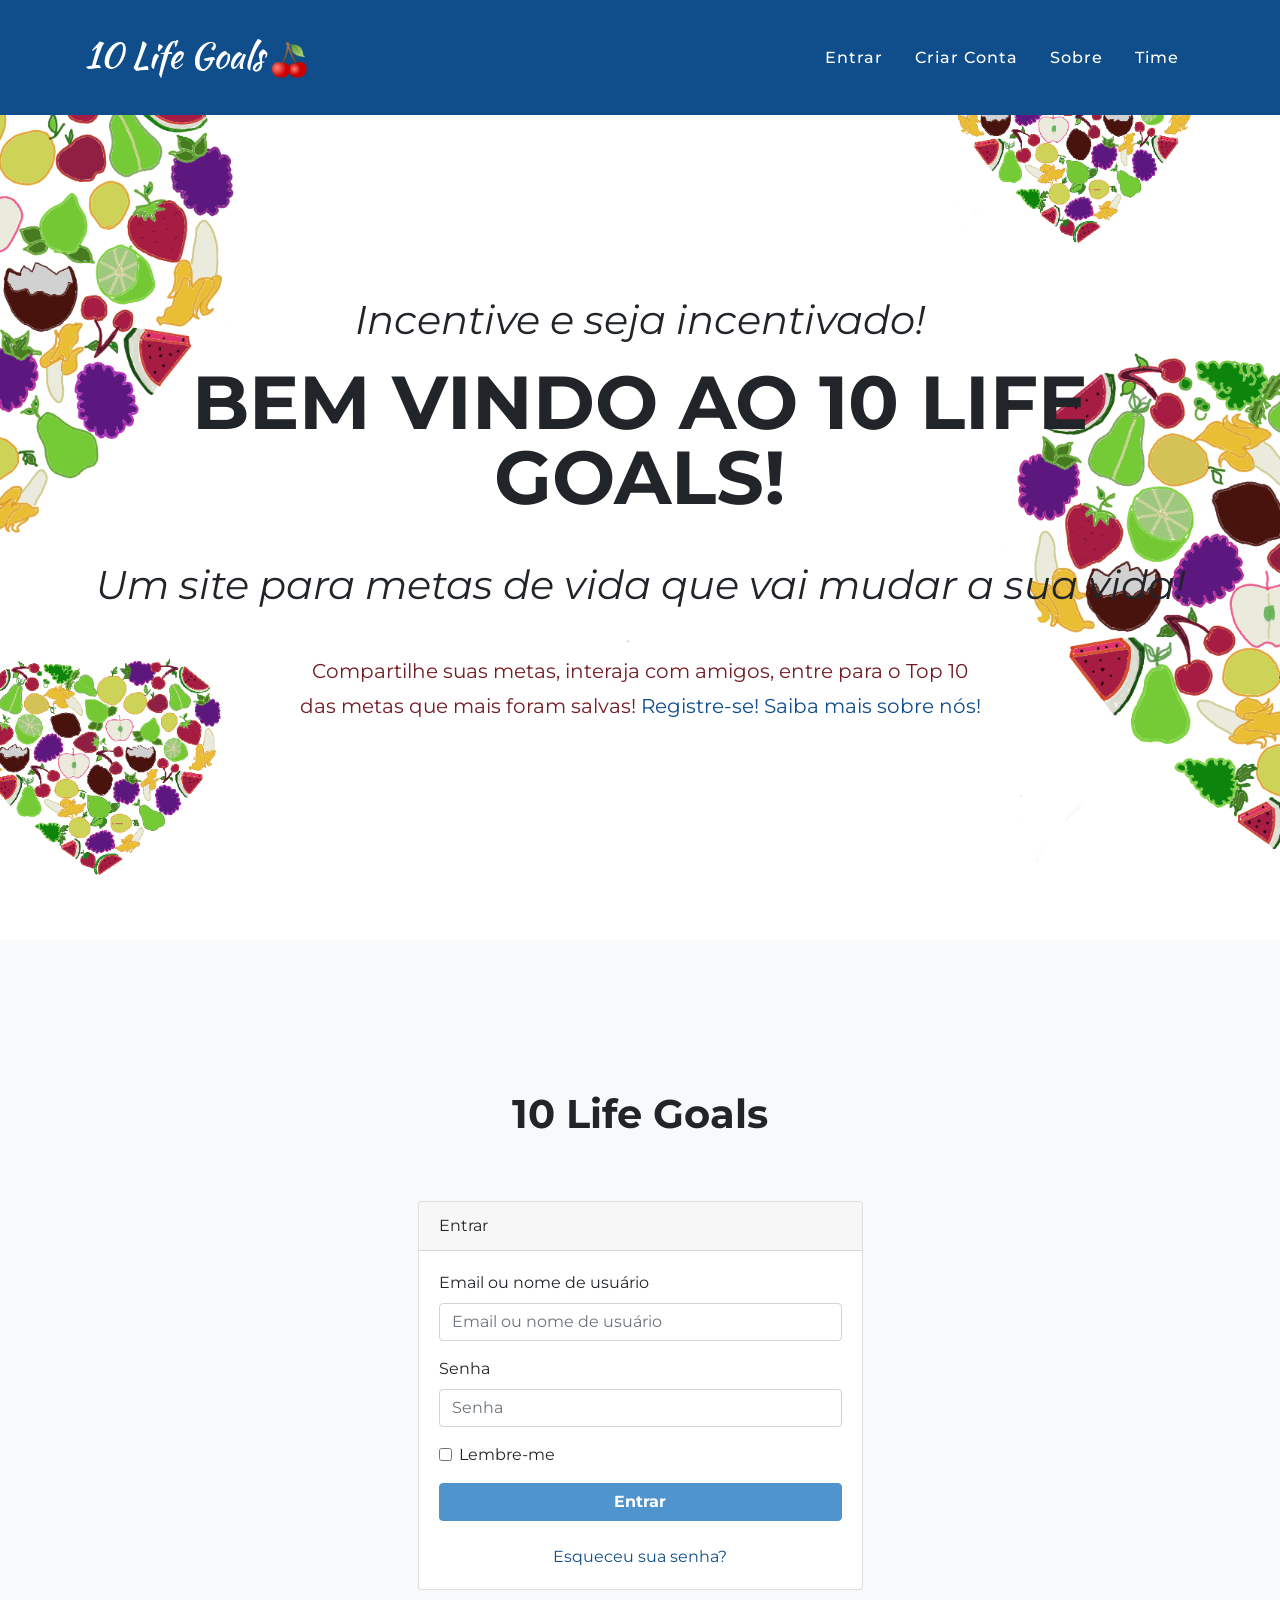
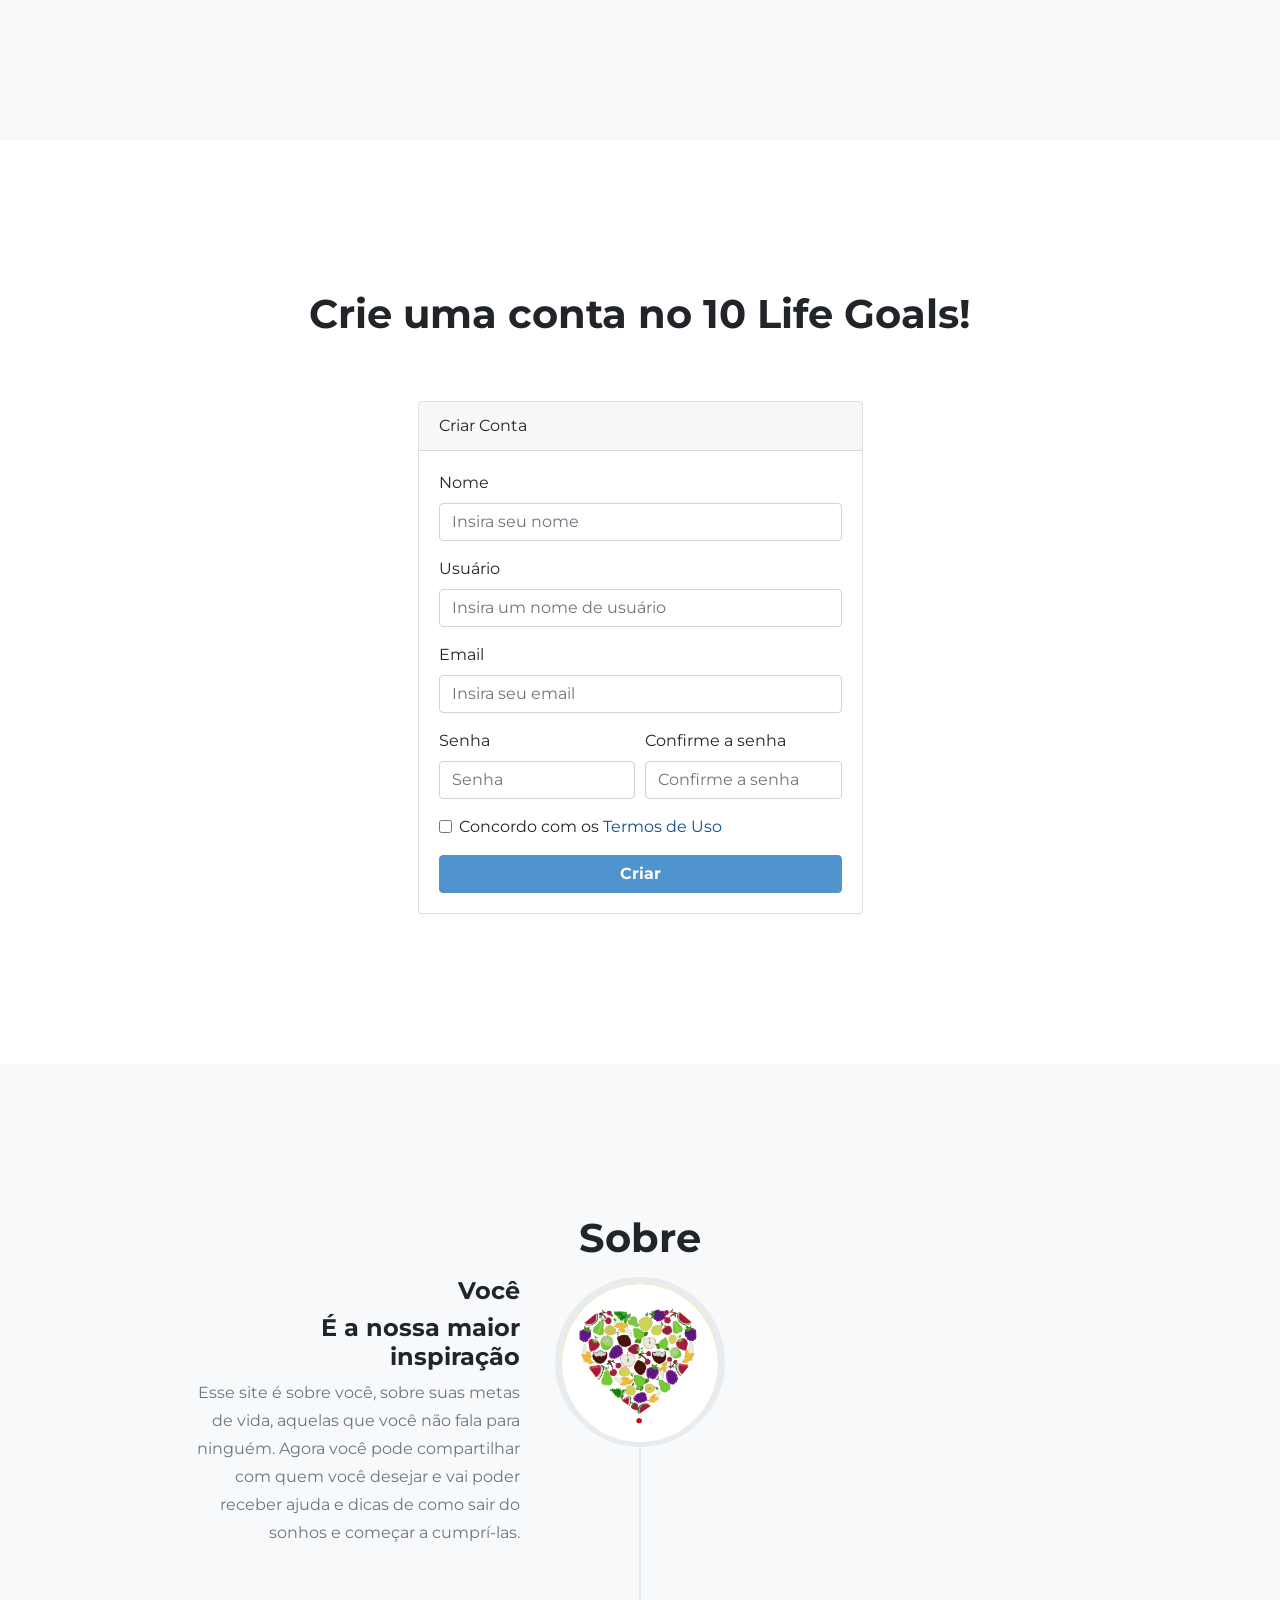
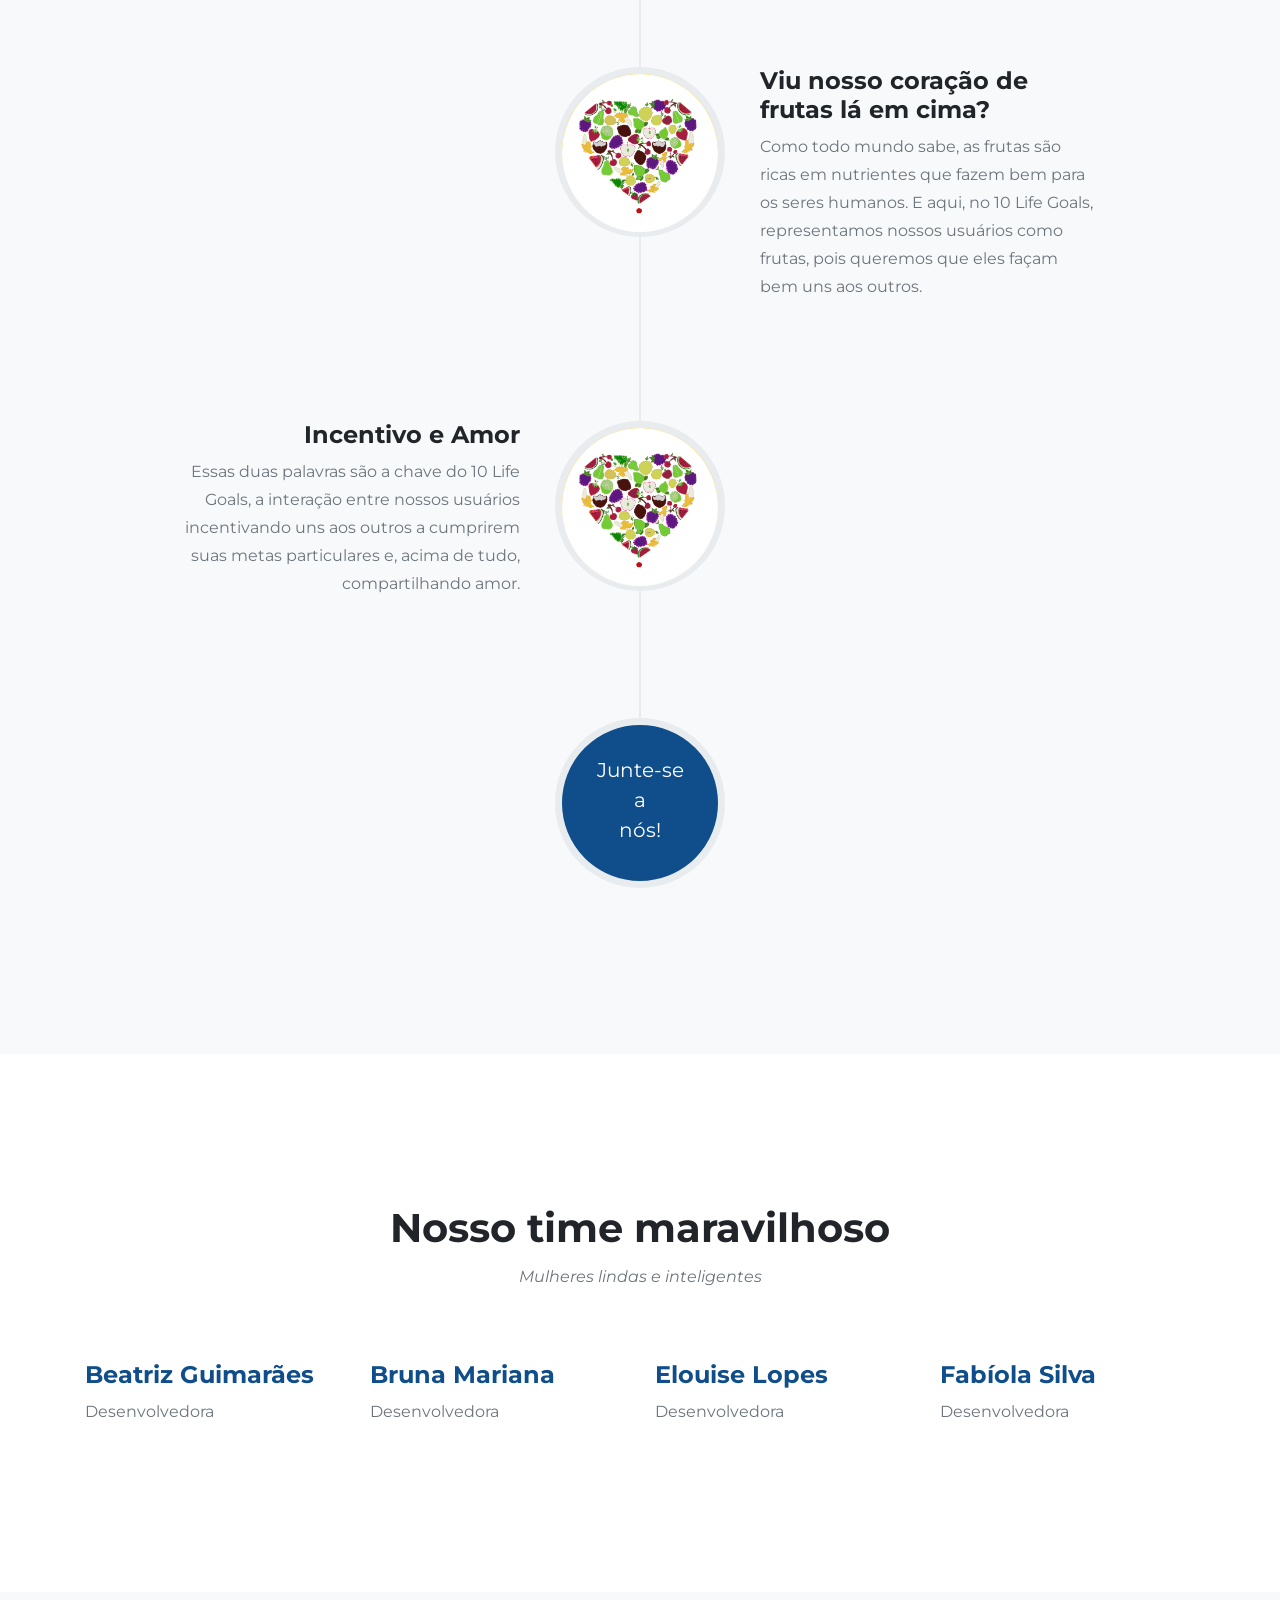
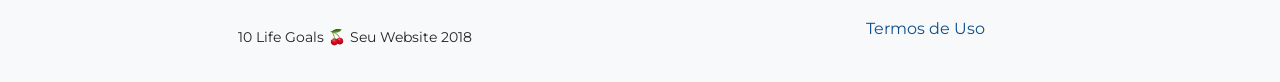
<file: front-end/index.html>
<!DOCTYPE html>
<html lang="pt-br">

    <head>

        <meta charset="utf-8">
        <meta name="viewport" content="width=device-width, initial-scale=1, shrink-to-fit=no">
        <meta name="description" content="">
        <meta name="author" content="">

        <title>10 Life Goals</title>
        <link rel="icon" href="img/cerejas.png">

        <!-- Bootstrap core CSS -->
        <link href="vendor/bootstrap/css/bootstrap.min.css" rel="stylesheet">

        <!-- Custom fonts for this template -->
        <link href="vendor/font-awesome/css/font-awesome.min.css" rel="stylesheet" type="text/css">
        <link href="https://fonts.googleapis.com/css?family=Montserrat:400,700" rel="stylesheet" type="text/css">
        <link href='https://fonts.googleapis.com/css?family=Kaushan+Script' rel='stylesheet' type='text/css'>
        <link href='https://fonts.googleapis.com/css?family=Droid+Serif:400,700,400italic,700italic' rel='stylesheet' type='text/css'>
        <link href='https://fonts.googleapis.com/css?family=Roboto+Slab:400,100,300,700' rel='stylesheet' type='text/css'>

        <!-- Custom styles for this template -->
        <link href="css/projeto.css" rel="stylesheet">
        

    </head>

    <body id="page-top">

        <!-- Navigation -->
        <nav class="navbar navbar-expand-lg navbar-dark fixed-top" id="mainNav">
            <div class="container">
                <a class="navbar-brand js-scroll-trigger" href="#page-top">10 Life Goals<img id="icon" alt="icone" src="img/cerejas.png"></a>
                <button class="navbar-toggler navbar-toggler-right" type="button" data-toggle="collapse" data-target="#navbarResponsive" aria-controls="navbarResponsive" aria-expanded="false" aria-label="Toggle navigation">
                   <i class="fa fa-bars"></i>
                </button>
                <div class="collapse navbar-collapse" id="navbarResponsive">
                    <ul class="navbar-nav ml-auto">
                        <li class="nav-item">
                            <a class="nav-link js-scroll-trigger" href="#Entrar">Entrar</a><!--services-->
                        </li>
                        <li class="nav-item">
                            <a class="nav-link js-scroll-trigger" href="#criarconta">Criar Conta</a><!--portfolio-->
                        </li>
                        <li class="nav-item">
                            <a class="nav-link js-scroll-trigger" href="#sobre">Sobre</a><!--about-->
                        </li>
                        <li class="nav-item">
                            <a class="nav-link js-scroll-trigger" href="#time">Time</a> <!--time-->
                        </li>

                    </ul>
                </div>
            </div>
        </nav>

        <!-- Header -->
        <header class="masthead" >
            <div class="container">
                <div class="intro-text">
                    <div class="intro-lead-in">Incentive e seja incentivado!</div>
                    <div class="intro-heading text-uppercase">Bem Vindo ao 10 Life Goals!</div>
                    <div class="intro-lead-in">Um site para metas de vida que vai mudar a sua vida!</div>
                    <br>
                    <div> <p style="color: #721c24; font-size: 20px">Compartilhe suas metas, interaja com amigos, entre para o Top 10<br>
                             das metas que mais foram salvas! <a  class="js-scroll-trigger" href="#criarconta">Registre-se!</a>
                            <a class="js-scroll-trigger" href="#sobre">Saiba mais sobre nós!</a></p></div>

                </div>
            </div>
        </header>

        <!-- Entrar-->
        <section class="bg-light" id="Entrar"> <!--services-->
            <div class="container">
                <div class="row">
                    <div class="col-lg-12 text-center">
                        <h2 class="section-heading">10 Life Goals</h2>
                    </div>
                </div>
                <div class="row">
                    <div class="col-md-5 mx-auto">
                        <div class="card card-login mx-auto mt-5">
                            <div class="card-header">Entrar</div>
                            <div class="card-body" >
                                <form>
                                    <div class="form-group">
                                        <label for="user">Email ou nome de usuário</label>
                                        <input class="form-control" id="user" type="email" aria-describedby="emailHelp" placeholder="Email ou nome de usuário">
                                    </div>
                                    <div class="form-group">
                                        <label for="senha">Senha</label>
                                        <input class="form-control" id="senha" type="password" placeholder="Senha">
                                    </div>
                                    <div class="form-group">
                                        <div class="form-check">
                                            <label class="form-check-label">
                                                <input class="form-check-input" type="checkbox"> Lembre-me</label>
                                        </div>
                                    </div>
                                    <a class="btn btn-primary btn-block" href="home2.html">Entrar</a>
                                </form>
                                <div class="text-center">
                                    <br>
                                    <a data-toggle="modal"  href="#myModal">Esqueceu sua senha?</a>
                                </div>
                            </div>
                        </div>
                    </div>
                </div>
            </div>
        </section>
        
        <!--Esqueci minha senha -->
        <div class="container" >

                 <div class="modal fade" id="myModal">
                   <div class="modal-dialog">
                     <div class="modal-content">

                       <div class="modal-header">
                         <h4 class="modal-title">Esqueceu sua senha?</h4>
                         <button type="button" class="close" aria-label="Close" data-dismiss="modal">&times;</button>
                       </div>
        
                        <div class="modal-body">
                          <p>Digite seu endereço de e-mail e nós lhe enviaremos instruções sobre como redefinir sua senha.</p>
                             <input type="email" id="email" size="45px" placeholder="Entre seu email">
                        </div>

                        <div class="modal-footer">
                          <button type="button" class="btn btn-primary mx-auto" >Redefinir Senha</button>
                        </div>
       </div>
    </div>
  </div>
  
</div>

        <!-- Criar Conta -->
        <section  id="criarconta"> <!--portfolio-->
            <div class="container">
                <div class="row">
                    <div class="col-lg-12 text-center">
                        <h2 class="section-heading ">Crie uma conta no 10 Life Goals!</h2>
                    </div>
                </div>
                <div class="row">
                   
                    <div class="col-md-5 mx-auto">
                        <div class="card card-register mx-auto mt-5">
                            <div class="card-header">Criar Conta</div>
                            <div class="card-body">
                                <form>
                                    <div class="form-group">
                                        <label for="exampleInputName">Nome</label>
                                        <input class="form-control" id="exampleInputName" type="text" aria-describedby="nameHelp" placeholder="Insira seu nome">
                                            
                                    </div>
                                    <div class="form-group">
                                        <label for="exampleInputUser">Usuário</label>
                                     <input class="form-control" id="exampleInputUser" type="text" aria-describedby="nameHelp" placeholder="Insira um nome de usuário">                                            
                                    </div>
                                    <div class="form-group">
                                        <label for="exampleInputEmail1">Email</label>
                                        <input class="form-control" id="exampleInputEmail1" type="email" aria-describedby="emailHelp" placeholder="Insira seu email">
                                    </div>
                                    <div class="form-group">
                                        <div class="form-row">
                                            <div class="col-md-6">
                                                <label for="exampleInputPassword1">Senha</label>
                                                <input class="form-control" id="exampleInputPassword1" type="password" placeholder="Senha">
                                            </div>
                                            <div class="col-md-6">
                                                <label for="exampleConfirmPassword">Confirme a senha</label>
                                                <input class="form-control" id="exampleConfirmPassword" type="password" placeholder="Confirme a senha">
                                            </div>
                                        </div>
                                     </div>
                                    <div class="form-group">
                                        <div class="form-check">
                                            <label class="form-check-label">
                                                <input class="form-check-input" type="checkbox"> Concordo com os <a  data-toggle="modal" href="#modalTermos">Termos de Uso</a></label>
                                        </div>
                                    </div>
                                    <a class="btn btn-primary btn-block" href="home2.html">Criar</a>
                                </form>
                                
                            </div>
                            </div>
                        </div>

                    </div>


                    </section>

                    <!-- Sobre -->
                    <section class="bg-light" id="sobre">
                        <div class="container">
                            <div class="row">
                                <div class="col-lg-12 text-center">
                                    <h2 class="section-heading">Sobre</h2>
                                </div>
                            </div>
                            <div class="row">
                                <div class="col-lg-12">
                                    <ul class="timeline">
                                        <li>
                                            <div class="timeline-image">
                                                <img class="rounded-circle img-fluid" src="img/about/sobe.png" alt="">
                                            </div>
                                            <div class="timeline-panel">
                                                <div class="timeline-heading">
                                                    <h4>Você</h4>
                                                    <h4 class="subheading">É a nossa maior inspiração</h4>
                                                </div>
                                                <div class="timeline-body">
                                                    <p class="text-muted">Esse site é sobre você, sobre suas metas de vida, aquelas que você não fala para ninguém. Agora você pode compartilhar com quem você desejar e vai poder receber ajuda e dicas de como sair do sonhos e começar a cumprí-las.</p>
                                                </div>
                                            </div>
                                        </li>
                                        <li class="timeline-inverted">
                                            <div class="timeline-image">
                                                <img class="rounded-circle img-fluid" src="img/about/sobe.png" alt="">
                                            </div>
                                            <div class="timeline-panel">
                                                <div class="timeline-heading">
                                                   
                                                   <h4 class="subheading">Viu nosso coração de frutas lá em cima?</h4>
                                                </div>
                                                <div class="timeline-body">
                                                    <p class="text-muted">Como todo mundo sabe, as frutas são ricas em nutrientes que fazem bem para os seres humanos. E aqui, no 10 Life Goals, representamos nossos usuários como frutas, pois queremos que eles façam bem uns aos outros.</p>
                                                </div>
                                            </div>
                                        </li>
                                        <li>
                                            <div class="timeline-image">
                                                <img class="rounded-circle img-fluid" src="img/about/sobe.png" alt="">
                                            </div>
                                            <div class="timeline-panel">
                                                <div class="timeline-heading">
                                                    <h4 class="subheading">Incentivo e Amor</h4>
                                                </div>
                                                <div class="timeline-body">
                                                    <p class="text-muted">Essas duas palavras são a chave do 10 Life Goals, a interação entre nossos usuários incentivando uns aos outros a cumprirem suas metas particulares e, acima de tudo, compartilhando amor.</p>
                                                </div>
                                            </div>
                                        </li>
                                        
                                        <li class="timeline-inverted">
                                            <div class="timeline-image" id="circulo">
                                                <a class="js-scroll-trigger" href="#criarconta" style="color: white;font-size: 20px" >
                                                    <br>Junte-se
                                                    <br>a 
                                                    <br>nós!</a>
                                            </div>
                                        </li>
                                    </ul>
                                </div>
                            </div>
                        </div>
                    </section>

                    <!-- Time -->
                    <section  id="time">
                        <div class="container">
                            <div class="row">
                                <div class="col-lg-12 text-center">
                                    <h2 class="section-heading ">Nosso time maravilhoso</h2>
                                    <h3 class="section-subheading text-muted">Mulheres lindas e inteligentes</h3>
                                </div>
                            </div>
                            <div class="row">
                                <div class="col-sm-3">
                                    <div class="team-member">
                                        
                                        <h4>Beatriz Guimarães  </h4>
                                        <p class="text-muted">Desenvolvedora</p>
                                    </div>
                                </div>
                                <div class="col-sm-3">
                                    <div class="team-member">
                                        <h4>Bruna Mariana</h4>
                                        <p class="text-muted">Desenvolvedora</p>
                                    </div>
                                </div>
                                <div class="col-sm-3">
                                    <div class="team-member">
                                        <h4>Elouise Lopes</h4>
                                        <p class="text-muted">Desenvolvedora</p>
                                    </div>
                                </div>
                                <div class="col-sm-3">
                                    <div class="team-member">
                                        <h4>Fabíola Silva</h4>
                                        <p class="text-muted">Desenvolvedora</p>
                                    </div>
                                </div>
                                
                            </div>
                            
                        </div>
                    </section>

                    

                   
                    <!-- Footer -->
                    <footer class="bg-light">
                        <div class="container" >
                            <div class="row">
                                <div class="col-md-6">
                                    <span class="hearts">10 Life Goals &#127826; Seu Website 2018</span>
                                </div>
                                
                                <div class="col-md-6">
                                            <a  data-toggle="modal" href="#modalTermos">Termos de Uso</a>
                                        
                                </div>
                            </div>
                        </div>
                    </footer>
                    
                    <!-- Modal termos de uso -->
                    <div class="container" >
                    <div class="modal fade" id="modalTermos" tabindex="-1" role="dialog" aria-labelledby="exampleModalLabel" aria-hidden="true">
   <div class="modal-dialog modal-lg" role="document">
        <div class="modal-content">
            <div class="modal-header">
                <h4 class="modal-title" id="exampleModalLabel">Termos de Uso</h4>
                <button type="button" class="close" aria-label="Close" data-dismiss="modal">&times;
</button>
            </div>
            <div class="modal-body">
              <h5>Requerimentos para uso do serviço</h5>
                          <p style="text-align: justify">Nosso serviço é oferecido para pessoas capazes de firmar um acordo conosco. O Usuário deve conhecer e seguir as regras deste site, bem como estar de acordo com a jurisdição a que pertence e as leis do seu país.
</p>
                          <h5>Conteúdo nos Serviços
</h5>
                          <p style="text-align: justify">Você é responsável por seu uso dos serviços e por qualquer conteúdo fornecido, incluindo a conformidade com leis, regras e regulamentos aplicáveis. Você só deve fornecer conteúdo com o qual esteja confortável em compartilhar com outras pessoas.
Qualquer uso ou confiança em qualquer conteúdo ou materiais publicados pelos Serviços ou obtidos por você pelos Serviços é de sua inteira responsabilidade. Não aprovamos, apoiamos, declaramos nem garantimos a integridade, veracidade, exatidão ou confiabilidade de qualquer Conteúdo ou comunicado publicado pelos Serviços, tampouco endossamos opiniões expressas por eles. Você compreende que, ao utilizar os Serviços, pode estar exposto a Conteúdo ofensivo, prejudicial, impreciso, inadequado ou, em alguns casos, a publicações identificadas de modo indevido ou fraudulentas. Todo o conteúdo é de responsabilidade exclusiva da pessoa que o criar. Não podemos monitorar ou controlar o Conteúdo postado pelos serviços, e não podemos nos responsabilizar por tal conteúdo.
</p>
                          <h5>Utilização dos Serviços
</h5>
                          <p style="text-align: justify">Revise as regras do 10 Life Goals, que fazem parte do acordo do usuário e descrevem o que é proibido nos Serviços. Você pode utilizar os serviços somente em conformidade com estes termos e todas as leis, regras e regulamentos aplicáveis.
Nossos serviços evoluem constantemente. Sendo assim, os serviços podem ser alterados de tempos em tempos, a nosso exclusivo critério. Podemos interromper (permanente ou temporariamente) o fornecimento dos serviços ou quaisquer recursos nos serviços para você ou usuários em geral. Também podemos manter o direito de criar limites de uso e armazenamento, a nosso exclusivo critério e a qualquer momento. Nós também podemos remover ou recusar a distribuição de qualquer conteúdo nos serviços, suspender ou encerrar contas de usuários e recuperar nomes de usuários sem responsabilidade perante você.
Em consideração ao 10 Life Goals por conceder a você acesso e uso dos serviços, você concorda que o 10 Life Goals e seus provedores de terceiros e parceiros podem colocar anúncios nos Serviços ou em conexão com a exibição do conteúdo ou de informações dos serviços, enviados por você ou por outras pessoas. Você também concorda em não fazer uso indevido de nossos serviços, por exemplo, interferindo ou acessando-os por meio de um método que não seja a interface e as instruções fornecidas pelo 10 Life Goals. Você não pode realizar nenhuma das seguintes ações ao acessar ou utilizar os Serviços: (I) acessar, adulterar ou utilizar áreas não públicas dos serviços, os sistemas de computadores do 10 Life Goals ou os sistemas de entrega técnica dos fornecedores do 10 Life Goals; (II) sondar, examinar ou testar as vulnerabilidades de qualquer sistema ou rede, ou violar ou neutralizar qualquer medida de segurança ou autenticação; (III) acessar ou pesquisar, ou tentar acessar ou pesquisar os serviços por quaisquer meios (automatizados ou de qualquer outra maneira) de outra forma que não por meio das interfaces publicadas e atualizadas disponibilizadas pelo 10 Life Goals (e sujeito aos respectivos termos e condições), exceto quando você tenha sido especificamente autorizado a realizar esses atos por meio de um acordo separado com o 10 Life Goals (OBS.: o crawling ou recurso a indexadores automáticos nos Serviços é admissível desde que efetuado de acordo com os termos e condições constantes do arquivo robots.txt; não obstante, é expressamente proibido o scraping dos Serviços sem o consentimento prévio do 10 Life Goals); (IV) forjar o cabeçalho de qualquer pacote TCP/IP ou qualquer parte da informação constante do cabeçalho de qualquer e-mail ou publicação, assim como utilizar os serviços de qualquer forma para enviar informação identificadora de origem alterada, enganosa ou falsa; ou (V) interferir ou prejudicar, (ou tentar assim o fazer), o acesso de qualquer usuário, prestador de serviços de hosting (armazenagem principal ou em servidor) ou de rede, incluindo, sem limitação, por meio de atos como o envio de vírus, overloading (sobrecarga), flooding, envio de spam (comunicações não solicitadas) e-mail-bombing direcionados aos Serviços, ou por meio do uso de scripts para a criação de Conteúdo de maneira que interfira com os Serviços ou crie uma carga excessiva neles. Também nos reservamos o direito de acessar, ler, preservar e divulgar quaisquer informações que acreditarmos ser razoavelmente necessárias para (I) satisfazer solicitação governamental de qualquer lei, regulamento ou processo jurídico aplicável, (II) cumprir os Termos, incluindo a investigação de possíveis violações deste Acordo, (III) detectar, prevenir ou, de outra forma lidar com fraude, segurança ou problemas técnicos, (IV) responder solicitações de suporte do usuário, ou (V) proteger os direitos, propriedade ou segurança do 10 Life Goals, de seus usuários e do público. O 10 Life Goals não divulga informações pessoais a terceiros, exceto de acordo com nossa Política de Privacidade.

</p>
                          <h5>Quem pode utilizar</h5>
                          <p style="text-align: justify">Você pode utilizar os Serviços somente se concordar em celebrar um contrato vinculante com o 10 Life Goals e não for uma pessoa impedida de receber serviços sob as leis da jurisdição aplicável. Se estiver aceitando estes termos e utilizando os serviços em nome de uma empresa, organização, governo ou outra entidade legal, você declara e garante que está autorizado a realizar tal ação.
</p>
                          <h5>Seus Direitos</h5>
                          <p style="text-align: justify">Você manterá seus direitos sobre qualquer conteúdo que enviar, publicar ou exibir nos serviços ou por meio deles. O que for seu será seu; você é o proprietário do seu conteúdo.
Ao enviar, publicar ou exibir conteúdo nos serviços ou por meio deles, você nos outorga uma licença mundial gratuita, não exclusiva (com direito a sublicenciar) para utilizar, copiar, reproduzir, processar, adaptar, modificar, publicar, transmitir, exibir e distribuir esse conteúdo em qualquer e todos os tipos de mídia ou métodos de distribuição (já disponíveis ou que venham a ser desenvolvidos). Esta licença nos autoriza a tornar seu conteúdo disponível para o restante do mundo e permite que outros usuários façam o mesmo. Você concorda que esta licença outorga ao 10 Life Goals o direito de fornecer, promover e melhorar os Serviços, além de tornar o conteúdo enviado para ou por meio dos Serviços disponível a outras empresas, organizações ou pessoas que são parceiras do 10 Life Goals para fins de distribuição, transmissão, divulgação ou publicação dele em outros tipos de mídia e serviços, sujeitando-se aos nossos termos e condições de utilização de conteúdo. Tais usos adicionais por parte do 10 Life Goals ou de outras empresas, organizações ou indivíduos parceiros do 10 Life Goals podem ocorrer sem que lhe seja devida qualquer remuneração pelo conteúdo que você enviar, publicar, transmitir ou, de outra maneira, disponibilizar por meio dos serviços.
O 10 Life Goals tem um conjunto de regras em constante evolução relacionadas à forma como os parceiros do ecossistema podem interagir com o seu conteúdo nos Serviços do 10 Life Goals. Tais regras existem para possibilitar a existência de um ecossistema aberto, levando em consideração os seus direitos. Você entende que podemos modificar ou adaptar seu conteúdo, uma vez que ele tenha sido distribuído, publicado ou transmitido pelo 10 Life Goals ou nossos parceiros e/ou fazer alterações em seu conteúdo para adaptá-lo a diferentes tipos de mídia. Você declara e garante que possui todos os direitos, poderes e autorizações necessários para outorgar os direitos aqui citados sobre qualquer conteúdo enviado por você.
</p>
                          <h5>Sua conta</h5>
                          <p style="text-align: justify">Você pode precisar criar uma conta para utilizar alguns de nossos serviços. Você é responsável por proteger sua conta, portanto, use uma senha forte e limite seu uso para esta conta. Nós não podemos ser e não seremos responsáveis por qualquer perda ou dano resultante do seu não cumprimento com o descrito acima.
Você pode controlar a maioria das comunicações a partir dos serviços. Talvez o 10 Life Goals precise enviar a você certas comunicações, como anúncios de serviços e mensagens administrativas. Essas comunicações são consideradas parte dos Serviços e da sua conta, e você não conseguirá cancelar o recebimento delas.
</p>
                          <h5>Sua licença para utilizar os Serviços
</h5>
                          <p style="text-align: justify">O 10 Life Goals oferece a você uma licença pessoal, mundial, gratuita, não atribuível e não exclusiva, para utilizar o software fornecido a você como parte dos Serviços. Essa licença possui a finalidade exclusiva de permitir que você utilize e aproveite o benefício dos Serviços, conforme descrito pelo 10 Life Goals, na maneira permitida por estes Termos.
Nada nos Termos outorga a você o direito de utilizar o nome do 10 Life Goals ou quaisquer marcas registradas, logotipos, nomes de domínio e outras características distintivas de sua marca. Todos os direitos, títulos e interesses sobre e relacionados aos Serviços (exceto aqueles relacionados ao Conteúdo fornecido pelos usuários) são e continuarão sendo propriedade exclusiva do 10 Life Goals e de seus licenciadores. Quaisquer feedback, comentários ou sugestões fornecidos com relação ao 10 Life Goals ou os Serviços são totalmente voluntários e poderão ser utilizados como feedback, comentários ou sugestões de acordo com nossa conveniência e sem que haja qualquer obrigação perante você.
</p>
                          <h5>Termos de Serviço</h5>
                          <p style="text-align: justify">Os termos de serviço podem ser atualizados a qualquer momento e sem qualquer aviso prévio. Fique atento.</p>
                          
            </div>
            <div class="modal-footer">
                Atenciosamente, 10 Life Goals.
            </div>
        </div>
    </div>
</div>
                 
                    </div>

                   <!-- Bootstrap core JavaScript -->
                    <script src="vendor/jquery/jquery.min.js"></script>
                    <script src="vendor/bootstrap/js/bootstrap.bundle.min.js"></script>

                    <!-- Plugin JavaScript -->
                    <script src="vendor/jquery-easing/jquery.easing.min.js"></script>

                    <!-- Contact form JavaScript -->
                    <script src="js/jqBootstrapValidation.js"></script>
                    <script src="js/contact_me.js"></script>

                    <!-- Custom scripts for this template -->
                    <script src="js/agency.min.js"></script>

                    </body>

                    </html>
</file>
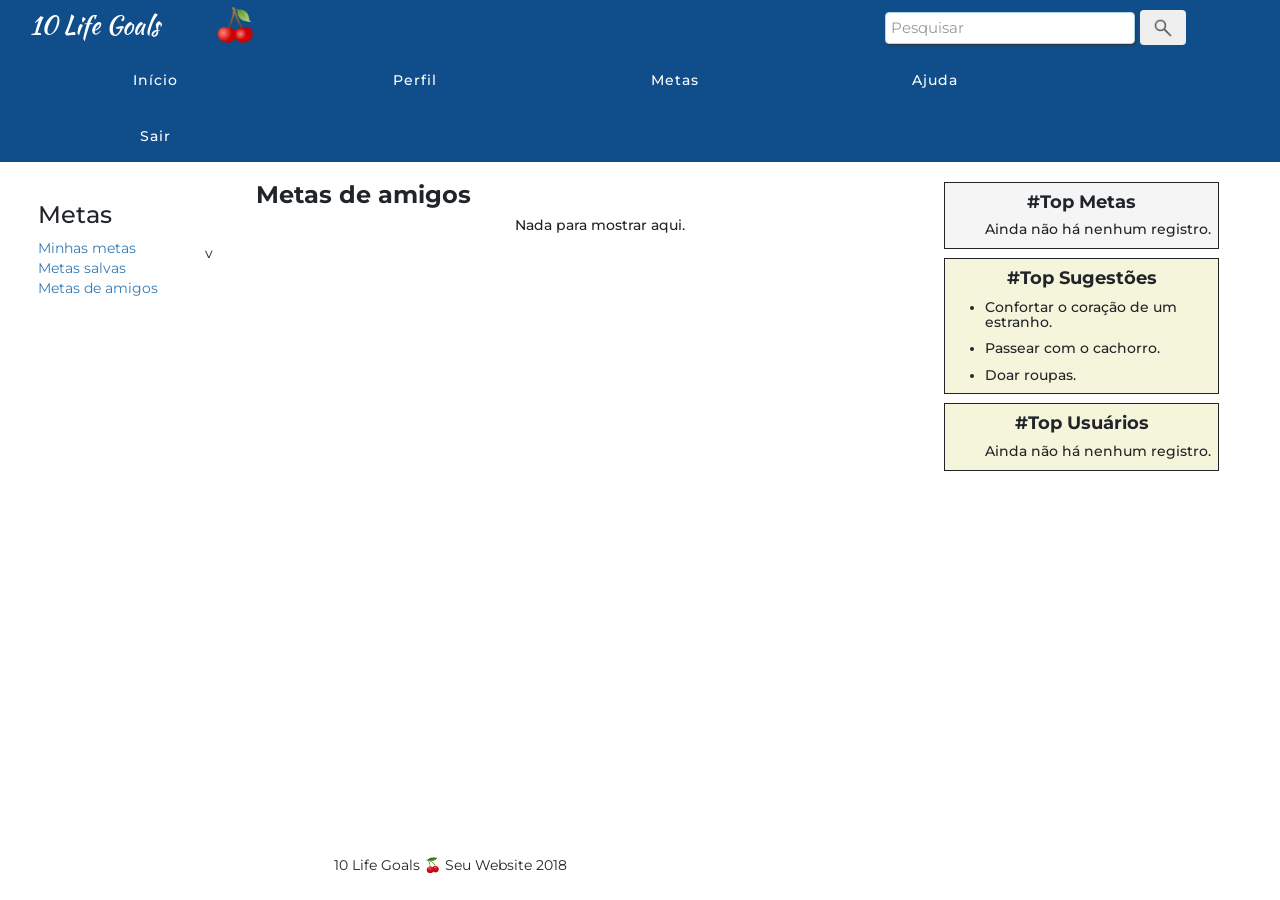
<file: front-end/deamigos.html>
<!DOCTYPE html>
<html lang="pt-br">
<head>
    <meta  charset="utf-8">
    <meta name="viewport" content="width=device-width, initial-scale=1, shrink-to-fit=no">
    <!--<meta name="viewport" content="width=device-width, initial-scale=1">-->
    <title>10 Life Goals - Metas de Amigos</title>
    <link rel="icon" href="img/cerejas.png">
    
    <link rel="stylesheet" href="https://maxcdn.bootstrapcdn.com/bootstrap/4.0.0/css/bootstrap.min.css" integrity="sha384-Gn5384xqQ1aoWXA+058RXPxPg6fy4IWvTNh0E263XmFcJlSAwiGgFAW/dAiS6JXm" crossorigin="anonymous">
    <link rel="stylesheet" href="https://maxcdn.bootstrapcdn.com/bootstrap/3.3.7/css/bootstrap.min.css">
    
    <link href="https://fonts.googleapis.com/css?family=Montserrat:400,700" rel="stylesheet" type="text/css">
       <link href='https://fonts.googleapis.com/css?family=Kaushan+Script' rel='stylesheet' type='text/css'>
       <link href='https://fonts.googleapis.com/css?family=Droid+Serif:400,700,400italic,700italic' rel='stylesheet' type='text/css'>
       <link href='https://fonts.googleapis.com/css?family=Roboto+Slab:400,100,300,700' rel='stylesheet' type='text/css'>
    <link rel="stylesheet" href="css/metasamigos.css">
    
    <script type="text/javascript">
        $(function (){
          $('[data-toggle="popover"]').popover();
          })
    </script>
</head>
<body>
    <div class="contairner-fluid" ID="CONTENT">
        <nav class="navbar-expand-lg navbar-default" id="mainNav">
            <div class="container-fluid" id="divNav">
                <div class="navbar-header">
                    <a class="navbar-brand js-scroll-trigger" href="">10 Life Goals<img alt="icone" src="img/cerejas.png"></a>

                    <button aria-controls="#navbar" aria-expanded="false" class="collapsed navbar-toggle" data-target="#navbar" data-toggle="collapse" type="button">
                        <span class="sr-only">Toggle navigation</span>
                        <span class="icon-bar"></span>
                        <span class="icon-bar"></span>
                        <span class="icon-bar"></span>
                    </button>
                </div>

                <form class="form-inline" id="divPesquisa" >
                  <input class="form-control mr-sm-2" type="text" id="txtPesquisa" placeholder="Pesquisar"/>
                  <BUTTON class="btn btn-outline-sucess my-2 my-sm-0"><img src="img/lupa.png" id="btnPesquisa"/></BUTTON>
                </form>

                <div class="collapse navbar-collapse" id="navbar" >
                    <ul class="nav navbar-nav navbar-right ml-auto">
                        <li class="nav-item ">
                            <a class="nav-link js-scroll-trigger" href="home2.html">Início</a>
                        </li>
                        <li class="nav-item">
                            <a class="nav-link js-scroll-trigger" href="perfil.html">Perfil</a>
                        </li>
                        <li class="nav-item">
                            <a class="nav-link js-scroll-trigger" href="metas.html">Metas</a>
                        </li>
                        <li class="nav-item">
                            <a class="nav-link js-scroll-trigger" href="tela-ajuda.html">Ajuda</a>
                        </li>
                        <li class="nav-item">
                            <a class="nav-link js-scroll-trigger" href="index.html">Sair</a>
                        </li>
                    </ul>
                </div>
            </div>
        </nav>
    </div>
    
    <div id>
        <div id="menuAlternativo">
            <h3>Metas</h3>
                <li><a href="metas.html">Minhas metas</a></li>
                <li><a href="salvas.html">Metas salvas</a></li>
                <li><a href="deamigos.html">Metas de amigos</a></li>
        </div>
        <div id="tudo">
            <div id="Perfil">
                <div id="topzeiros">
                    <div id="toplife">
                        <h4><strong><center>#Top Metas</center></strong></h4>
                        <ul>
                            <h5>Ainda não há nenhum registro.</h5>
                        </ul>
                    </div>
                    <div id="topsugses">
                        <h4><strong><center>#Top Sugestões</center></strong></h4>
                        <ul>
                            <li><h5>Confortar o coração de um estranho.</h5></li>
                        </ul>

                        <ul>
                            <li><h5>Passear com o cachorro.</h5></li>
                        </ul>
                        <ul>
                            <li><h5>Doar roupas.</h5></li>
                        </ul>
                    </div>
                    <div id="topsugses">
                        <h4><strong><center>#Top Usuários</center></strong></h4>
                        <ul>
                            <h5>Ainda não há nenhum registro.</h5>
                        </ul>
                    </div>
                </div>
                
                <div id="feed">
                    <h3><strong>Metas de amigos</strong></h3> 
                    <div id="part-feed">
                        <h5>Nada para mostrar aqui.</h5>
                    </div>
                    
                </div>
                </div>
            </div>
    </div>
    
        <footer>
            <div class="container">
                <div class="row">
                    <div class="col-md-8">
                        <span class="cherries">10 Life Goals &#127826; Seu Website 2018</span>
                    </div>

                    <div class="col-md-4">
                                                             
                    </div>
                </div>
            </div>
        </footer>
    <!-- Bootstrap core JavaScript -->
                    <script src="vendor/jquery/jquery.min.js"></script>
                    <script src="vendor/bootstrap/js/bootstrap.bundle.min.js"></script>

                    <!-- Plugin JavaScript -->
                    <script src="vendor/jquery-easing/jquery.easing.min.js"></script>

                    <!-- Contact form JavaScript -->
                    <script src="js/jqBootstrapValidation.js"></script>
                    <script src="js/contact_me.js"></script>

                    <!-- Custom scripts for this template -->
                    <script src="js/agency.min.js"></script>v
    </body>
</html>
</file>
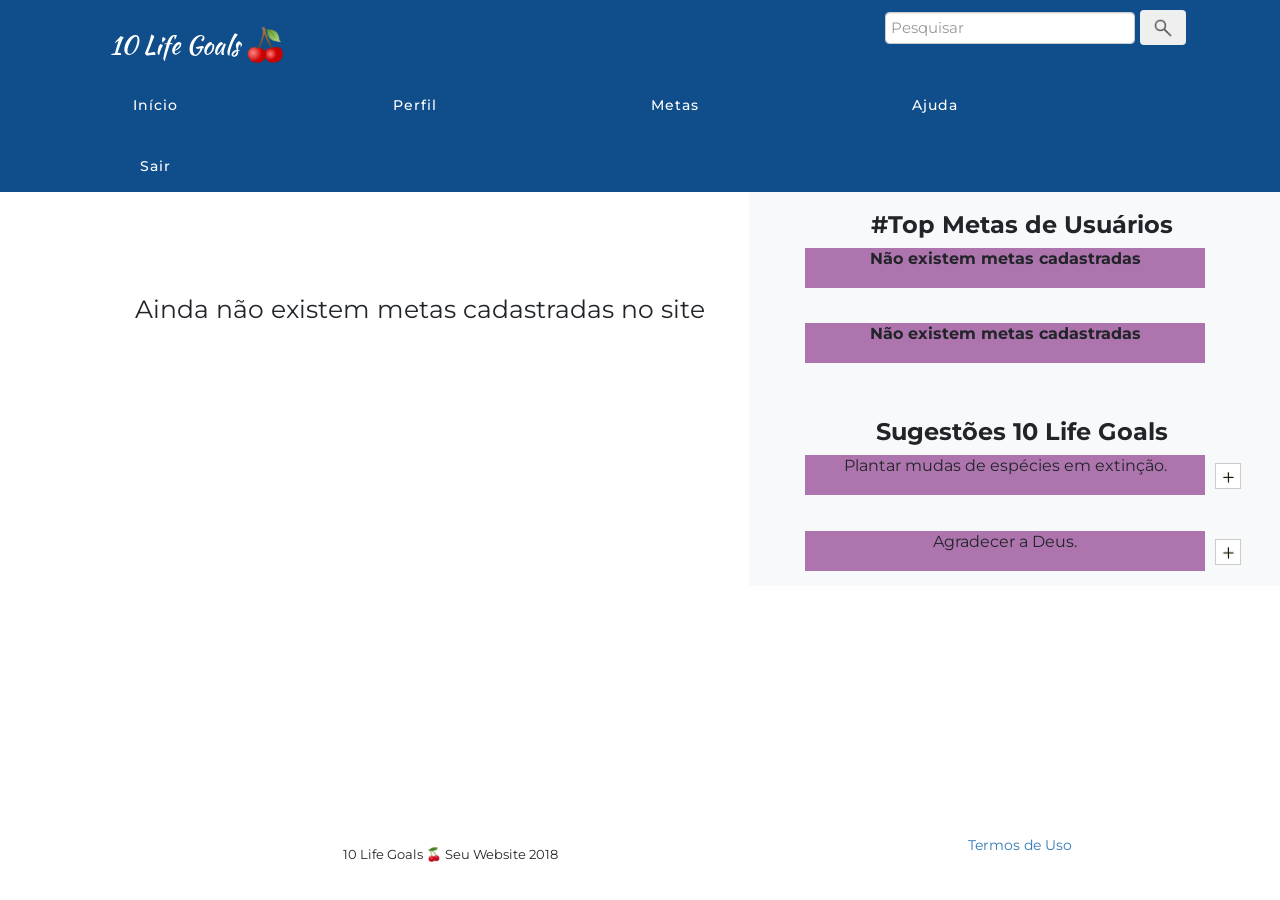
<file: front-end/home2.html>
<!DOCTYPE html>
<html lang="pt-br">
    <head>
    <meta charset="utf-8">
    <meta name="viewport" content="width=device-width, initial-scale=1, shrink-to-fit=no">
    <!--<meta name="viewport" content="width=device-width, initial-scale=1">-->
    <title>10 Life Goals - Início</title>
    <link rel="icon" href="img/cerejas.png">

    <link rel="stylesheet" href="https://maxcdn.bootstrapcdn.com/bootstrap/4.0.0/css/bootstrap.min.css" integrity="sha384-Gn5384xqQ1aoWXA+058RXPxPg6fy4IWvTNh0E263XmFcJlSAwiGgFAW/dAiS6JXm" crossorigin="anonymous">
    
    <link rel="stylesheet" href="https://maxcdn.bootstrapcdn.com/bootstrap/3.3.7/css/bootstrap.min.css">
    <link href="vendor/font-awesome/css/font-awesome.min.css" rel="stylesheet" type="text/css">
        <link href="https://fonts.googleapis.com/css?family=Montserrat:400,700" rel="stylesheet" type="text/css">
        <link href='https://fonts.googleapis.com/css?family=Kaushan+Script' rel='stylesheet' type='text/css'>
        <link href='https://fonts.googleapis.com/css?family=Droid+Serif:400,700,400italic,700italic' rel='stylesheet' type='text/css'>
        <link href='https://fonts.googleapis.com/css?family=Roboto+Slab:400,100,300,700' rel='stylesheet' type='text/css'>
    
    <link href="https://fonts.googleapis.com/css?family=Montserrat:400,700" rel="stylesheet" type="text/css">
       <link href='https://fonts.googleapis.com/css?family=Kaushan+Script' rel='stylesheet' type='text/css'>
       <link href='https://fonts.googleapis.com/css?family=Droid+Serif:400,700,400italic,700italic' rel='stylesheet' type='text/css'>
       <link href='https://fonts.googleapis.com/css?family=Roboto+Slab:400,100,300,700' rel='stylesheet' type='text/css'>
    <link rel="stylesheet" href="css/home2.css">

    <script type="text/javascript">
        $(function (){
          $('[data-toggle="popover"]').popover();
          })
    </script>
    </head>
    <body>
    <div class="contairner-fluid" ID="CONTENT">
    <nav class="navbar-expand-lg navbar-default  " id="mainNav">
        <div class="container-fluid" id="divNav">
            <div class="navbar-header">
                <a class="navbar-brand js-scroll-trigger" href="">10 Life Goals<img alt="icone" src="img/cerejas.png"></a>

                <button class="navbar-toggler navbar-toggler-right" type="button" data-toggle="collapse" data-target="#navbar" aria-controls="navbarResponsive" aria-expanded="false" aria-label="Toggle navigation">
                   <i class="fa fa-bars"></i>
                </button>
            </div>

            <form class="form-inline" id="divPesquisa" >
              <input class="form-control mr-sm-2" type="text" id="txtPesquisa" placeholder="Pesquisar"/>
              <BUTTON id="btnPesquis" class="btn btn-outline-sucess my-2 my-sm-0"><img src="img/lupa.png" id="btnPesquisa" alt="pesquisar"/></BUTTON>
            </form>

            <div class="collapse navbar-collapse" id="navbar" >
                <ul class="nav navbar-nav navbar-right ml-auto">
                    <li class="nav-item ">
                        <a class="nav-link js-scroll-trigger" href="home2.html">Início</a>
                    </li>
                    <li class="nav-item">
                        <a class="nav-link js-scroll-trigger" href="perfil.html">Perfil</a>
                    </li>
                    <li class="nav-item">
                        <a class="nav-link js-scroll-trigger" href="metas.html">Metas</a>
                    </li>
                    <li class="nav-item">
                        <a class="nav-link js-scroll-trigger" href="tela-ajuda.html">Ajuda</a>
                    </li>
                    <li class="nav-item">
                        <a class="nav-link js-scroll-trigger" href="index.html">Sair</a>
                    </li>
                </ul>
            </div>
        </div>
    </nav>

        <div class="row" id="caixas">
            <div class="col-sm-7 col-md-7 com-lg-7">
                <br><p id=msg>Ainda não existem metas cadastradas no site</p>

            </div>
            
            <div id="linha-vert"></div>

            <div class="col-sm-5 col-md-5 col-lg-5 bg-light"id="sugestoesUsuarios" align="center">
                <h3 id="text"><b>#Top Metas de Usuários</b></h3>
                <article id="sugUsuario">
                    <p><b>Não existem metas cadastradas</b></p><br>

                </article><br>
                <article id="sugUsuario">
                    <p><b>Não existem metas cadastradas </b></p><br>

                </article>
                <br>
                <h3 id="textoS"><b>Sugestões 10 Life Goals</b></h3>
                    <article id="sugSite">
                    <p>Plantar mudas de espécies em extinção.</p>
                    <form>
                    <div class="input-group-btn">
                         <button id="btnAdicionaS" tabindex="0" class="btn btn-default" type="button" data-toggle="popover" data-trigger="focus" data-placement="bottom" data-content="Meta Salva!">
                         <span class="glyphicons glyphicons-chevron-right"><img src="img/mais.png" id="mais"></span>
                        </button>
                    </div>
                    </form>
                </article><br>

                <article id="sugSite">
                    <p>Agradecer a Deus.</p>
                    <form>
                    <div class="input-group-btn">
                         <button id="btnAdicionaS" tabindex="0" class="btn btn-default" type="button" data-toggle="popover" data-trigger="focus" data-placement="bottom" data-content="Meta Salva!">
                         <span class="glyphicons glyphicons-chevron-right"><img src="img/mais.png" id="mais"></span>
                        </button>
                    </div>
                    </form>
                </article>
                </div>
        </div>
        <!--rodape-->
        <footer>
            <div class="container">
                <div class="row">
                    <div class="col-md-8">
                        <span class="hearts">10 Life Goals &#127826; Seu Website 2018</span>
                    </div>

                    <div class="col-md-4">
                        <a  data-toggle="modal" href="#modalTermos">Termos de Uso</a>                                    
                    </div>
                </div>
            </div>
        </footer>
      <!--modal termos-->
      
        <div class="container" >
                    <div class="modal fade" id="modalTermos" tabindex="-1" role="dialog" aria-labelledby="exampleModalLabel" aria-hidden="true">
   <div class="modal-dialog modal-lg" role="document">
        <div class="modal-content">
            <div class="modal-header">
                <h4 class="modal-title" id="exampleModalLabel">Termos de Uso</h4>
                <button type="button" class="close" aria-label="Close" data-dismiss="modal">&times;
</button>
            </div>
            <div class="modal-body">
              <h5>Requerimentos para uso do serviço</h5>
                          <p style="text-align: justify">Nosso serviço é oferecido para pessoas capazes de firmar um acordo conosco. O Usuário deve conhecer e seguir as regras deste site, bem como estar de acordo com a jurisdição a que pertence e as leis do seu país.
</p>
                          <h5>Conteúdo nos Serviços
</h5>
                          <p style="text-align: justify">Você é responsável por seu uso dos serviços e por qualquer conteúdo fornecido, incluindo a conformidade com leis, regras e regulamentos aplicáveis. Você só deve fornecer conteúdo com o qual esteja confortável em compartilhar com outras pessoas.
Qualquer uso ou confiança em qualquer conteúdo ou materiais publicados pelos Serviços ou obtidos por você pelos Serviços é de sua inteira responsabilidade. Não aprovamos, apoiamos, declaramos nem garantimos a integridade, veracidade, exatidão ou confiabilidade de qualquer Conteúdo ou comunicado publicado pelos Serviços, tampouco endossamos opiniões expressas por eles. Você compreende que, ao utilizar os Serviços, pode estar exposto a Conteúdo ofensivo, prejudicial, impreciso, inadequado ou, em alguns casos, a publicações identificadas de modo indevido ou fraudulentas. Todo o conteúdo é de responsabilidade exclusiva da pessoa que o criar. Não podemos monitorar ou controlar o Conteúdo postado pelos serviços, e não podemos nos responsabilizar por tal conteúdo.
</p>
                          <h5>Utilização dos Serviços
</h5>
                          <p style="text-align: justify">Revise as regras do 10 Life Goals, que fazem parte do acordo do usuário e descrevem o que é proibido nos Serviços. Você pode utilizar os serviços somente em conformidade com estes termos e todas as leis, regras e regulamentos aplicáveis.
Nossos serviços evoluem constantemente. Sendo assim, os serviços podem ser alterados de tempos em tempos, a nosso exclusivo critério. Podemos interromper (permanente ou temporariamente) o fornecimento dos serviços ou quaisquer recursos nos serviços para você ou usuários em geral. Também podemos manter o direito de criar limites de uso e armazenamento, a nosso exclusivo critério e a qualquer momento. Nós também podemos remover ou recusar a distribuição de qualquer conteúdo nos serviços, suspender ou encerrar contas de usuários e recuperar nomes de usuários sem responsabilidade perante você.
Em consideração ao 10 Life Goals por conceder a você acesso e uso dos serviços, você concorda que o 10 Life Goals e seus provedores de terceiros e parceiros podem colocar anúncios nos Serviços ou em conexão com a exibição do conteúdo ou de informações dos serviços, enviados por você ou por outras pessoas. Você também concorda em não fazer uso indevido de nossos serviços, por exemplo, interferindo ou acessando-os por meio de um método que não seja a interface e as instruções fornecidas pelo 10 Life Goals. Você não pode realizar nenhuma das seguintes ações ao acessar ou utilizar os Serviços: (I) acessar, adulterar ou utilizar áreas não públicas dos serviços, os sistemas de computadores do 10 Life Goals ou os sistemas de entrega técnica dos fornecedores do 10 Life Goals; (II) sondar, examinar ou testar as vulnerabilidades de qualquer sistema ou rede, ou violar ou neutralizar qualquer medida de segurança ou autenticação; (III) acessar ou pesquisar, ou tentar acessar ou pesquisar os serviços por quaisquer meios (automatizados ou de qualquer outra maneira) de outra forma que não por meio das interfaces publicadas e atualizadas disponibilizadas pelo 10 Life Goals (e sujeito aos respectivos termos e condições), exceto quando você tenha sido especificamente autorizado a realizar esses atos por meio de um acordo separado com o 10 Life Goals (OBS.: o crawling ou recurso a indexadores automáticos nos Serviços é admissível desde que efetuado de acordo com os termos e condições constantes do arquivo robots.txt; não obstante, é expressamente proibido o scraping dos Serviços sem o consentimento prévio do 10 Life Goals); (IV) forjar o cabeçalho de qualquer pacote TCP/IP ou qualquer parte da informação constante do cabeçalho de qualquer e-mail ou publicação, assim como utilizar os serviços de qualquer forma para enviar informação identificadora de origem alterada, enganosa ou falsa; ou (V) interferir ou prejudicar, (ou tentar assim o fazer), o acesso de qualquer usuário, prestador de serviços de hosting (armazenagem principal ou em servidor) ou de rede, incluindo, sem limitação, por meio de atos como o envio de vírus, overloading (sobrecarga), flooding, envio de spam (comunicações não solicitadas) e-mail-bombing direcionados aos Serviços, ou por meio do uso de scripts para a criação de Conteúdo de maneira que interfira com os Serviços ou crie uma carga excessiva neles. Também nos reservamos o direito de acessar, ler, preservar e divulgar quaisquer informações que acreditarmos ser razoavelmente necessárias para (I) satisfazer solicitação governamental de qualquer lei, regulamento ou processo jurídico aplicável, (II) cumprir os Termos, incluindo a investigação de possíveis violações deste Acordo, (III) detectar, prevenir ou, de outra forma lidar com fraude, segurança ou problemas técnicos, (IV) responder solicitações de suporte do usuário, ou (V) proteger os direitos, propriedade ou segurança do 10 Life Goals, de seus usuários e do público. O 10 Life Goals não divulga informações pessoais a terceiros, exceto de acordo com nossa Política de Privacidade.

</p>
                          <h5>Quem pode utilizar</h5>
                          <p style="text-align: justify">Você pode utilizar os Serviços somente se concordar em celebrar um contrato vinculante com o 10 Life Goals e não for uma pessoa impedida de receber serviços sob as leis da jurisdição aplicável. Se estiver aceitando estes termos e utilizando os serviços em nome de uma empresa, organização, governo ou outra entidade legal, você declara e garante que está autorizado a realizar tal ação.
</p>
                          <h5>Seus Direitos</h5>
                          <p style="text-align: justify">Você manterá seus direitos sobre qualquer conteúdo que enviar, publicar ou exibir nos serviços ou por meio deles. O que for seu será seu; você é o proprietário do seu conteúdo.
Ao enviar, publicar ou exibir conteúdo nos serviços ou por meio deles, você nos outorga uma licença mundial gratuita, não exclusiva (com direito a sublicenciar) para utilizar, copiar, reproduzir, processar, adaptar, modificar, publicar, transmitir, exibir e distribuir esse conteúdo em qualquer e todos os tipos de mídia ou métodos de distribuição (já disponíveis ou que venham a ser desenvolvidos). Esta licença nos autoriza a tornar seu conteúdo disponível para o restante do mundo e permite que outros usuários façam o mesmo. Você concorda que esta licença outorga ao 10 Life Goals o direito de fornecer, promover e melhorar os Serviços, além de tornar o conteúdo enviado para ou por meio dos Serviços disponível a outras empresas, organizações ou pessoas que são parceiras do 10 Life Goals para fins de distribuição, transmissão, divulgação ou publicação dele em outros tipos de mídia e serviços, sujeitando-se aos nossos termos e condições de utilização de conteúdo. Tais usos adicionais por parte do 10 Life Goals ou de outras empresas, organizações ou indivíduos parceiros do 10 Life Goals podem ocorrer sem que lhe seja devida qualquer remuneração pelo conteúdo que você enviar, publicar, transmitir ou, de outra maneira, disponibilizar por meio dos serviços.
O 10 Life Goals tem um conjunto de regras em constante evolução relacionadas à forma como os parceiros do ecossistema podem interagir com o seu conteúdo nos Serviços do 10 Life Goals. Tais regras existem para possibilitar a existência de um ecossistema aberto, levando em consideração os seus direitos. Você entende que podemos modificar ou adaptar seu conteúdo, uma vez que ele tenha sido distribuído, publicado ou transmitido pelo 10 Life Goals ou nossos parceiros e/ou fazer alterações em seu conteúdo para adaptá-lo a diferentes tipos de mídia. Você declara e garante que possui todos os direitos, poderes e autorizações necessários para outorgar os direitos aqui citados sobre qualquer conteúdo enviado por você.
</p>
                          <h5>Sua conta</h5>
                          <p style="text-align: justify">Você pode precisar criar uma conta para utilizar alguns de nossos serviços. Você é responsável por proteger sua conta, portanto, use uma senha forte e limite seu uso para esta conta. Nós não podemos ser e não seremos responsáveis por qualquer perda ou dano resultante do seu não cumprimento com o descrito acima.
Você pode controlar a maioria das comunicações a partir dos serviços. Talvez o 10 Life Goals precise enviar a você certas comunicações, como anúncios de serviços e mensagens administrativas. Essas comunicações são consideradas parte dos Serviços e da sua conta, e você não conseguirá cancelar o recebimento delas.
</p>
                          <h5>Sua licença para utilizar os Serviços
</h5>
                          <p style="text-align: justify">O 10 Life Goals oferece a você uma licença pessoal, mundial, gratuita, não atribuível e não exclusiva, para utilizar o software fornecido a você como parte dos Serviços. Essa licença possui a finalidade exclusiva de permitir que você utilize e aproveite o benefício dos Serviços, conforme descrito pelo 10 Life Goals, na maneira permitida por estes Termos.
Nada nos Termos outorga a você o direito de utilizar o nome do 10 Life Goals ou quaisquer marcas registradas, logotipos, nomes de domínio e outras características distintivas de sua marca. Todos os direitos, títulos e interesses sobre e relacionados aos Serviços (exceto aqueles relacionados ao Conteúdo fornecido pelos usuários) são e continuarão sendo propriedade exclusiva do 10 Life Goals e de seus licenciadores. Quaisquer feedback, comentários ou sugestões fornecidos com relação ao 10 Life Goals ou os Serviços são totalmente voluntários e poderão ser utilizados como feedback, comentários ou sugestões de acordo com nossa conveniência e sem que haja qualquer obrigação perante você.
</p>
                          <h5>Termos de Serviço</h5>
                          <p style="text-align: justify">Os termos de serviço podem ser atualizados a qualquer momento e sem qualquer aviso prévio. Fique atento.</p>
                          
            </div>
            <div class="modal-footer">
                Atenciosamente, 10 Life Goals.
            </div>
        </div>
    </div>
</div>
                 
                    </div>
               
    </div>
        <!-- Bootstrap core JavaScript -->
                    <script src="vendor/jquery/jquery.min.js"></script>
                    <script src="vendor/bootstrap/js/bootstrap.bundle.min.js"></script>

                    <!-- Plugin JavaScript -->
                    <script src="vendor/jquery-easing/jquery.easing.min.js"></script>

                    <!-- Contact form JavaScript -->
                    <script src="js/jqBootstrapValidation.js"></script>
                    <script src="js/contact_me.js"></script>

                    <!-- Custom scripts for this template -->
                    <script src="js/agency.min.js"></script>
    </body>
</html>
</file>
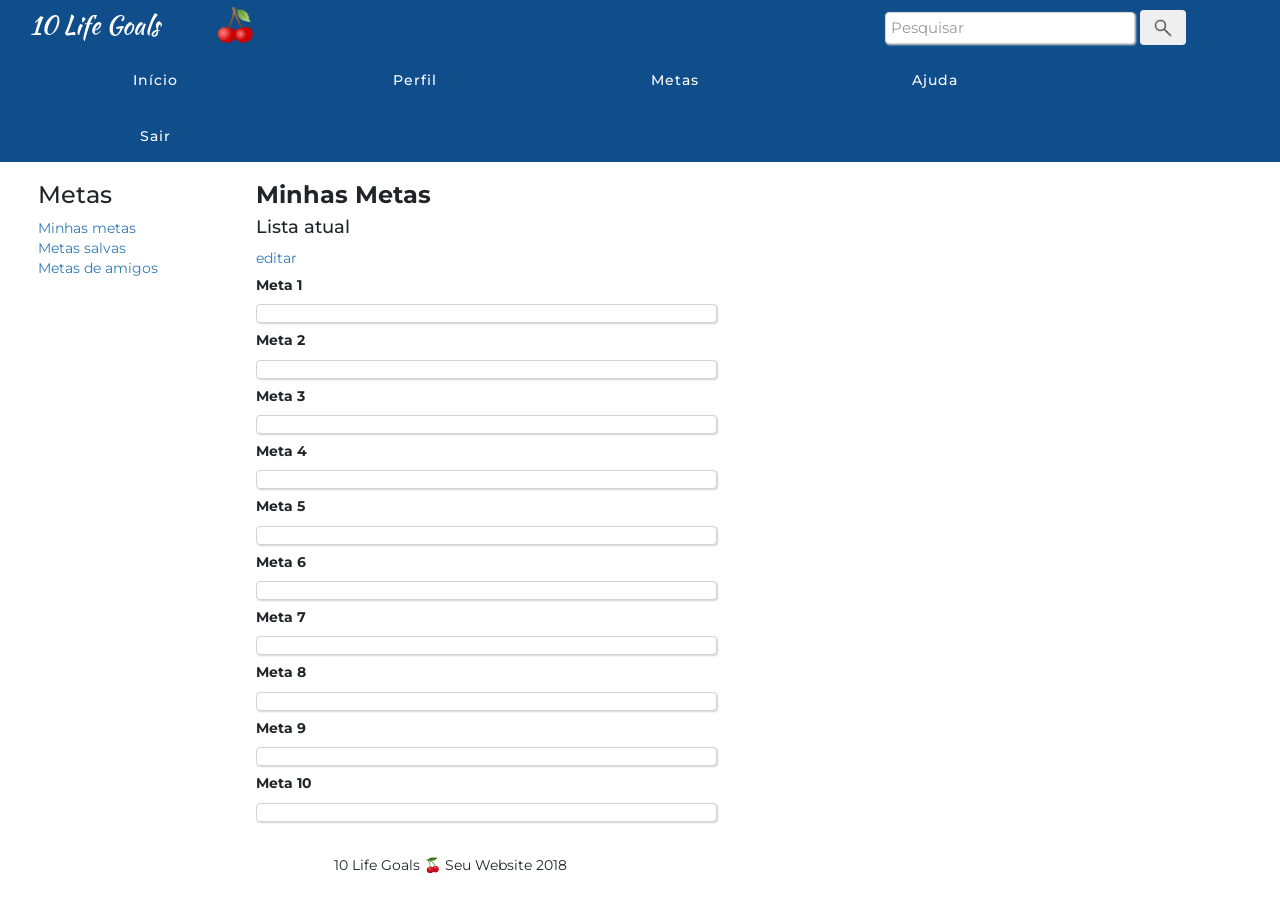
<file: front-end/metas.html>
<!DOCTYPE html>
<html lang="pt-br">
<head>
    <meta charset="utf-8">
    <meta name="viewport" content="width=device-width, initial-scale=1, shrink-to-fit=no">
    <!--<meta name="viewport" content="width=device-width, initial-scale=1">-->
    <title>10 Life Goals - Metas</title>
    <link rel="icon" href="img/cerejas.png">
    
    <link rel="stylesheet" href="https://maxcdn.bootstrapcdn.com/bootstrap/4.0.0/css/bootstrap.min.css" integrity="sha384-Gn5384xqQ1aoWXA+058RXPxPg6fy4IWvTNh0E263XmFcJlSAwiGgFAW/dAiS6JXm" crossorigin="anonymous">
    <link rel="stylesheet" href="https://maxcdn.bootstrapcdn.com/bootstrap/3.3.7/css/bootstrap.min.css">
    

    <link href="https://fonts.googleapis.com/css?family=Montserrat:400,700" rel="stylesheet" type="text/css">
       <link href='https://fonts.googleapis.com/css?family=Kaushan+Script' rel='stylesheet' type='text/css'>
       <link href='https://fonts.googleapis.com/css?family=Droid+Serif:400,700,400italic,700italic' rel='stylesheet' type='text/css'>
       <link href='https://fonts.googleapis.com/css?family=Roboto+Slab:400,100,300,700' rel='stylesheet' type='text/css'>
    <link rel="stylesheet" href="css/metas.css">
    
    <script type="text/javascript">
        $(function (){
          $('[data-toggle="popover"]').popover();
          })
    </script>
</head>
<body>
    <div class="contairner-fluid" ID="CONTENT">
        <nav class="navbar-expand-lg navbar-default" id="mainNav">
            <div class="container-fluid" id="divNav">
                <div class="navbar-header">
                    <a class="navbar-brand js-scroll-trigger" href="">10 Life Goals<img alt="icone" src="img/cerejas.png"></a>

                    <button aria-controls="#navbar" aria-expanded="false" class="collapsed navbar-toggle" data-target="#navbar" data-toggle="collapse" type="button">
                        <span class="sr-only">Toggle navigation</span>
                        <span class="icon-bar"></span>
                        <span class="icon-bar"></span>
                        <span class="icon-bar"></span>
                    </button>
                </div>

                <form class="form-inline" id="divPesquisa" >
                  <input class="form-control mr-sm-2" type="text" id="txtPesquisa" placeholder="Pesquisar"/>
                  <BUTTON class="btn btn-outline-sucess my-2 my-sm-0"><img src="img/lupa.png" id="btnPesquisa"/></BUTTON>
                </form>

                <div class="collapse navbar-collapse" id="navbar" >
                    <ul class="nav navbar-nav navbar-right ml-auto">
                        <li class="nav-item ">
                            <a class="nav-link js-scroll-trigger" href="home2.html">Início</a>
                        </li>
                        <li class="nav-item">
                            <a class="nav-link js-scroll-trigger" href="perfil.html">Perfil</a>
                        </li>
                        <li class="nav-item">
                            <a class="nav-link js-scroll-trigger" href="metas.html">Metas</a>
                        </li>
                        <li class="nav-item">
                            <a class="nav-link js-scroll-trigger" href="tela-ajuda.html">Ajuda</a>
                        </li>
                        <li class="nav-item">
                            <a class="nav-link js-scroll-trigger" href="index.html">Sair</a>
                        </li>
                    </ul>
                </div>
            </div>
        </nav>
    </div>
    
    <div id="menuAlternativo">
        <h3>Metas</h3>
            <li><a href="metas.html">Minhas metas</a></li>
            <li><a href="salvas.html">Metas salvas</a></li>
            <li><a href="deamigos.html">Metas de amigos</a></li>
    </div>
    <div id="tudo">
        <h3><strong>Minhas Metas</strong></h3>
        <h4>Lista atual</h4><a href="#">editar</a>
            <form>
                <h5><strong>Meta 1</strong></h5>
                <input type="text" size="40">
                <h5><strong>Meta 2</strong></h5>
                <input type="text" size="40">
                <h5><strong>Meta 3</strong></h5>
                <input type="text" size="40">
                <h5><strong>Meta 4</strong></h5>
                <input type="text" size="40">
                <h5><strong>Meta 5</strong></h5>
                <input type="text" size="40">
                <h5><strong>Meta 6</strong></h5>
                <input type="text" size="40">
                <h5><strong>Meta 7</strong></h5>
                <input type="text" size="40">
                <h5><strong>Meta 8</strong></h5>
                <input type="text" size="40">
                <h5><strong>Meta 9</strong></h5>
                <input type="text" size="40">
                <h5><strong>Meta 10</strong></h5>
                <input type="text" size="40"><br><br>
            </form>  
    </div>
    
    <footer>
        <div class="container">
            <div class="row">
                <div class="col-md-8">
                    <span class="cherries">10 Life Goals &#127826; Seu Website 2018</span>
            </div>

            <div class="col-md-4">
                                                     
                </div>
            </div>
        </div>
    </footer>
    
    <!-- Bootstrap core JavaScript -->
                    <script src="vendor/jquery/jquery.min.js"></script>
                    <script src="vendor/bootstrap/js/bootstrap.bundle.min.js"></script>

                    <!-- Plugin JavaScript -->
                    <script src="vendor/jquery-easing/jquery.easing.min.js"></script>

                    <!-- Contact form JavaScript -->
                    <script src="js/jqBootstrapValidation.js"></script>
                    <script src="js/contact_me.js"></script>

                    <!-- Custom scripts for this template -->
                    <script src="js/agency.min.js"></script>
</body>
</html>
</file>
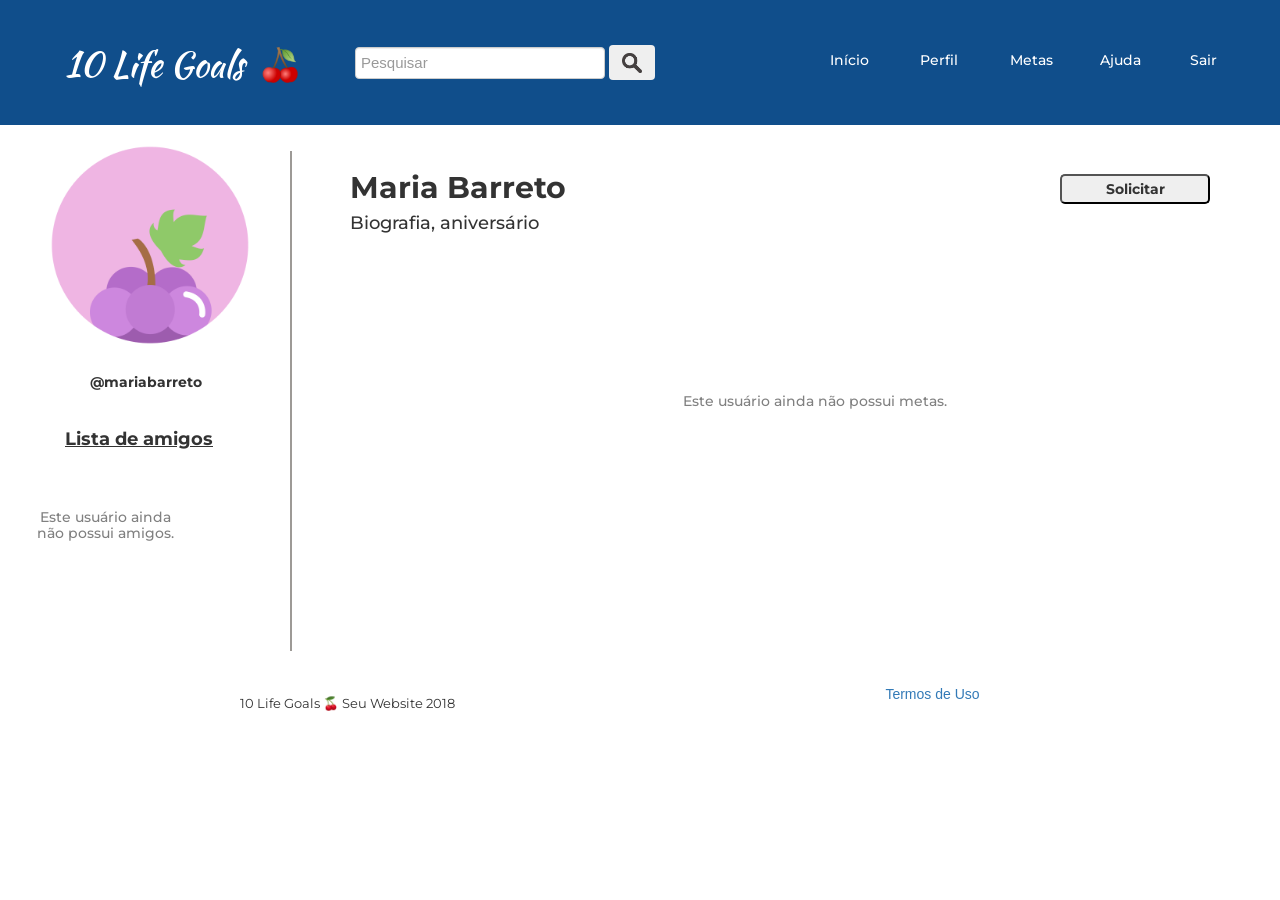
<file: front-end/outro-usuario.html>
<!DOCTYPE HTML>
<html lang="pt-br">
    
    <head>
        <meta charset="utf-8">
        <meta name="viewport" content="widht = device-widht, initial-scale = 1">  
        <link rel="icon" href="imq/cerejas.png">
        <link rel="stylesheet" href="https://maxcdn.bootstrapcdn.com/bootstrap/3.3.7/css/bootstrap.min.css">
        <link href="https://fonts.googleapis.com/css?family=Montserrat:400,700" rel="stylesheet" type="text/css">
       <link href='https://fonts.googleapis.com/css?family=Kaushan+Script' rel='stylesheet' type='text/css'>
       <link href='https://fonts.googleapis.com/css?family=Droid+Serif:400,700,400italic,700italic' rel='stylesheet' type='text/css'>
       <link href='https://fonts.googleapis.com/css?family=Roboto+Slab:400,100,300,700' rel='stylesheet' type='text/css'>
        <script src="https://ajax.googleapis.com/ajax/libs/jquery/3.3.1/jquery.min.js"></script>
        <script src="https://maxcdn.bootstrapcdn.com/bootstrap/3.3.7/js/bootstrap.min.js"></script>
        <link rel="stylesheet" href="css/outro-usuario.css">
        
        
        <title>10 Life Goals - Incentive e seja incentivado</title>
    </head>
    
    
     <body>
        
        <div class="container-fluid">
        <nav class="navbar-expand-lg navbar-default" id="nav">
        <div id="navheader" class="navbar-header">
            <button id="menuresponsivo" type="button" class="navbar-toggle collapsed" data-toggle="collapse" data-target="#navbar" aria-expanded="false" aria-controls="navbar">
              <span class="sr-only">Toggle navigation</span>
              <span class="icon-bar"></span>
              <span class="icon-bar"></span>
              <span class="icon-bar"></span>
            </button>  
             <a id="logo" class="navbar-brand" href=""><p>10 Life Goals</p><img alt="icone" src="img/cerejas.png"></a>
        </div>
        
            <!--<div id="buscar">
                <input id="caixatexto" type="search" id="busca" name="q">
                <button id="pesquisar" type="submit">&#128269; </button>
            </div>-->
            
            <form class="form-inline" id="divPesquisa" >
              <input class="form-control mr-sm-2" type="text" id="txtPesquisa" placeholder="Pesquisar"/>
              <BUTTON class="btn btn-outline-sucess my-2 my-sm-0"><img src="img/lupa1.png" id="btnPesquisa" alt="pesquisar"/></BUTTON>
            </form>
            
            <div id="navbar" class="navbar-collapse collapse">
                <ul id="menu" class="nav navbar-nav navbar-right ml-auto">
                  <li><a href="">Sair</a></li>
                  <li><a href="tela-ajuda.html">Ajuda</a></li>
                  <li><a href="">Metas</a></li>
                  <li><a href="">Perfil</a></li>
                  <li><a href="">Início</a></li>
                </ul>
            </div>
        </nav>
        </div>
         
         <section id="perfil">
            <img id="icone-user" alt="foto-user" src="img/user-uva.png"><br> <br>
             <h5><b>@mariabarreto</b></h5><br>
             <h4 id="lista-amigos">Lista de amigos</h4><br><br>
             <h5 id="semamigos" style="color: grey"><center>Este usuário ainda <br>não possui amigos.</center></h5>
         </section>
         <div id="linha-vert"></div>
         
         <section id="metas">
            <h2><b>Maria Barreto</b></h2>
             <button id="solicitar">Solicitar</button>
             <h4>Biografia, aniversário </h4>
             <br><br><br><br><br><br><br>
             <h5 style="color: gray"><center>Este usuário ainda não possui metas.</center></h5>
         </section>
         
         
         <br/><br/>
         <footer>
            <div class="container">
                <div class="row">
                    <div class="col-md-6">
                        <span class="hearts">10 Life Goals &#127826; Seu Website 2018</span>
                    </div>
                                
                        <div class="col-md-6">
                            <a  data-toggle="modal" href="modaltermos.txt">Termos de Uso</a>
                
                        </div>
                </div>
            </div>
        </footer>
    </body>
</html>
</file>
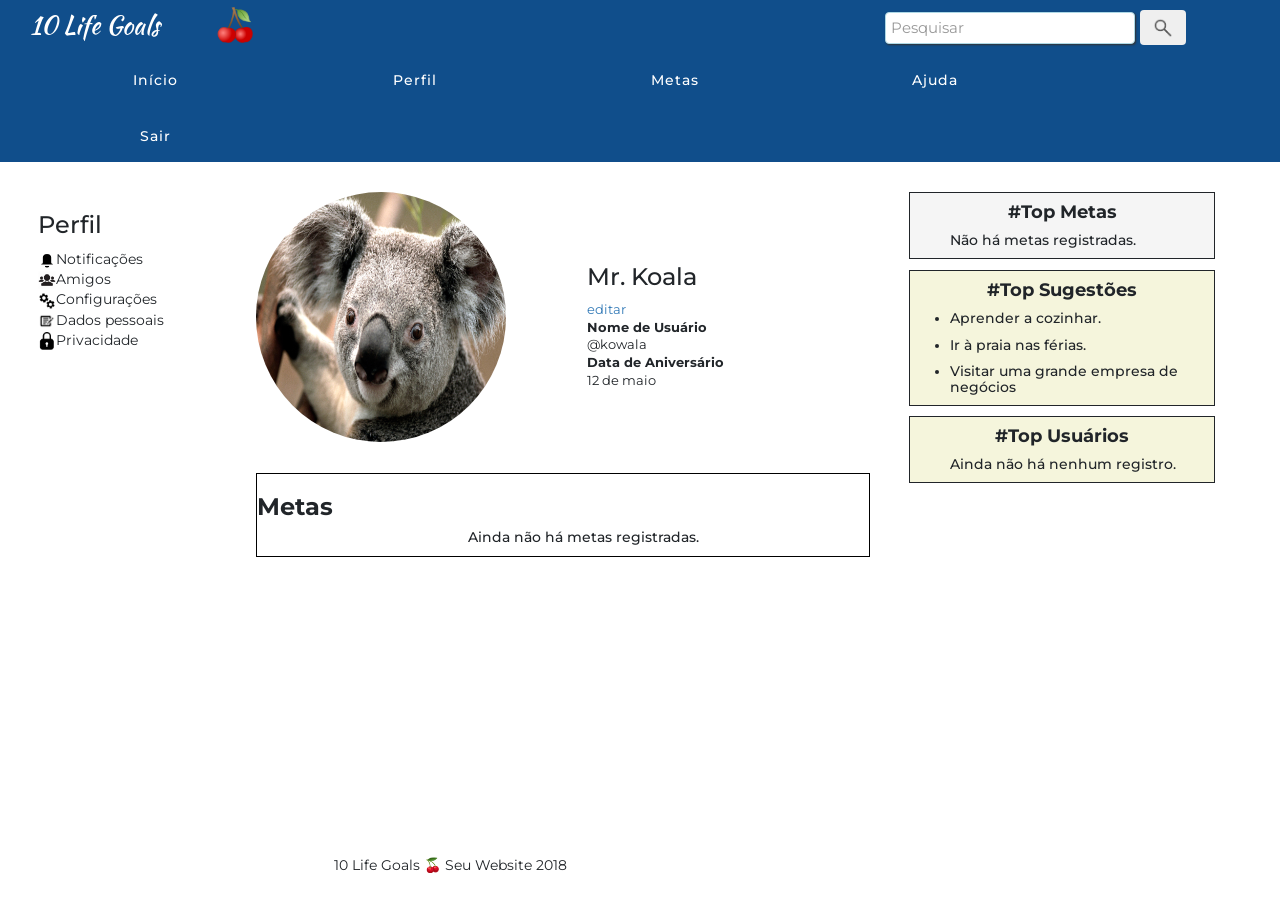
<file: front-end/perfil.html>
<!DOCTYPE html>
<html lang="pt-br">
<head>
    <meta  charset="utf-8">
    <meta name="viewport" content="width=device-width, initial-scale=1, shrink-to-fit=no">
    <!--<meta name="viewport" content="width=device-width, initial-scale=1">-->
    <title>10 Life Goals - Perfil</title>
    <link rel="icon" href="img/cerejas.png">
    
    <link rel="stylesheet" href="https://maxcdn.bootstrapcdn.com/bootstrap/4.0.0/css/bootstrap.min.css" integrity="sha384-Gn5384xqQ1aoWXA+058RXPxPg6fy4IWvTNh0E263XmFcJlSAwiGgFAW/dAiS6JXm" crossorigin="anonymous">
    <link rel="stylesheet" href="https://maxcdn.bootstrapcdn.com/bootstrap/3.3.7/css/bootstrap.min.css">
    
    
    <link href="https://fonts.googleapis.com/css?family=Montserrat:400,700" rel="stylesheet" type="text/css">
       <link href='https://fonts.googleapis.com/css?family=Kaushan+Script' rel='stylesheet' type='text/css'>
       <link href='https://fonts.googleapis.com/css?family=Droid+Serif:400,700,400italic,700italic' rel='stylesheet' type='text/css'>
       <link href='https://fonts.googleapis.com/css?family=Roboto+Slab:400,100,300,700' rel='stylesheet' type='text/css'>
    <link rel="stylesheet" href="css/perfil.css">
    
    <script type="text/javascript">
        $(function (){
          $('[data-toggle="popover"]').popover();
          })
    </script>
</head>
<body>
    <div class="contairner-fluid" ID="CONTENT">
        <nav class=" navbar-expand-lg navbar-default " id="mainNav">
            <div class="container-fluid" id="divNav">
                <div class="navbar-header">
                    <a class="navbar-brand js-scroll-trigger" href="">10 Life Goals<img alt="icone" src="img/cerejas.png" style="width: 50px;
               padding: 5px;margin-left: 180px; margin-top: -35px"></a>

                    <button aria-controls="#navbar" aria-expanded="false" class="collapsed navbar-toggle" data-target="#navbar" data-toggle="collapse" type="button">
                        <span class="sr-only">Toggle navigation</span>
                        <span class="icon-bar"></span>
                        <span class="icon-bar"></span>
                        <span class="icon-bar"></span>
                    </button>
                </div>

                <form class="form-inline" id="divPesquisa" >
                    <input class="form-control mr-sm-2" type="text" id="txtPesquisa" placeholder="Pesquisar"/>
                    <BUTTON id="btnPesquis" class="btn btn-outline-sucess my-2 my-sm-0"><img src="img/lupa.png" id="btnPesquisa" alt="pesquisar"/></BUTTON>
                </form>

                <div class="collapse navbar-collapse" id="navbar" >
                    <ul class="nav navbar-nav navbar-right ml-auto">
                        <li class="nav-item ">
                            <a class="nav-link js-scroll-trigger" href="home2.html">Início</a>
                        </li>
                        <li class="nav-item">
                            <a class="nav-link js-scroll-trigger" href="perfil.html">Perfil</a>
                        </li>
                        <li class="nav-item">
                            <a class="nav-link js-scroll-trigger" href="metas.html">Metas</a>
                        </li>
                        <li class="nav-item">
                            <a class="nav-link js-scroll-trigger" href="tela-ajuda.html">Ajuda</a>
                        </li>
                        <li class="nav-item">
                            <a class="nav-link js-scroll-trigger" href="index.html">Sair</a>
                        </li>
                    </ul>
                </div>
            </div>
        </nav>
    </div>
    
    <div >
        <div id="menuAlternativo">
            <h3>Perfil</h3>
                <li><a><img src="img/sino.png" width="18" higth="18">Notificações</a></li>
                <li><a><img src="img/amigoss.png" width="18" higth="18">Amigos</a></li>
                <li><a><img src="img/set.png" width="18" higth="18">Configurações</a></li>
                <li><a><img src="img/dadosp.png" width="18" higth="18">Dados pessoais</a></li>
                <li><a><img src="img/privacidade.png" width="18" higth="18">Privacidade</a></li>
        
        </div>
        <div id="tudo">
            <div id="Perfil">
                <div id="topzeiros">
                    <div id="toplife">
                        <h4><strong><center>#Top Metas</center></strong></h4>
                        <ul>
                             <h5>Não há metas registradas.</h5>
                        </ul>
                    </div>
                    <div id="topsugses">
                        <h4><strong><center>#Top Sugestões</center></strong></h4>
                        <ul>
                            <li><h5>Aprender a cozinhar.</h5></li>
                        </ul>

                        <ul>
                            <li><h5>Ir à praia nas férias.</h5></li>
                        </ul>
                        <ul>
                            <li><h5>Visitar uma grande empresa de negócios</h5></li>
                        </ul>
                    </div>
                    <div id="topsugses">
                        <h4><strong><center>#Top Usuários</center></strong></h4>
                        <ul>
                            <h5>Ainda não há nenhum registro.</h5>
                        </ul>
                    </div>
                </div>
                <table>
                  <tr>
                    <td><img src="img/Koala.jpg" width="250" height="250" style="border-radius: 50%;"></td>
                        <td>
                            <h3>Mr. Koala</h3> <a href="#">editar</a><br>
                                <strong>Nome de Usuário</strong><br>
                                @kowala<br>
                                <strong>Data de Aniversário</strong><br>
                                12 de maio<br>
                        </td>
                  </tr>
                </table>
                </div>
                 <div id="feed">
                     <h3><strong>Metas</strong></h3>
                    <div id="part-feed">
                        <ul>
                            <h5>Ainda não há metas registradas.</h5>
                        </ul>
                    </div>       
                </div>
            </div>
    </div>
    
        <footer>
            <div class="container">
                <div class="row">
                    <div class="col-md-8">
                        <span class="cherries">10 Life Goals &#127826; Seu Website 2018</span>
                    </div>

                    <div class="col-md-4">
                                                         
                    </div>
                </div>
            </div>
        </footer>
    
    <!-- Bootstrap core JavaScript -->
                    <script src="vendor/jquery/jquery.min.js"></script>
                    <script src="vendor/bootstrap/js/bootstrap.bundle.min.js"></script>

                    <!-- Plugin JavaScript -->
                    <script src="vendor/jquery-easing/jquery.easing.min.js"></script>

                    <!-- Contact form JavaScript -->
                    <script src="js/jqBootstrapValidation.js"></script>
                    <script src="js/contact_me.js"></script>

                    <!-- Custom scripts for this template -->
                    <script src="js/agency.min.js"></script>
    </body>
</html>
</file>
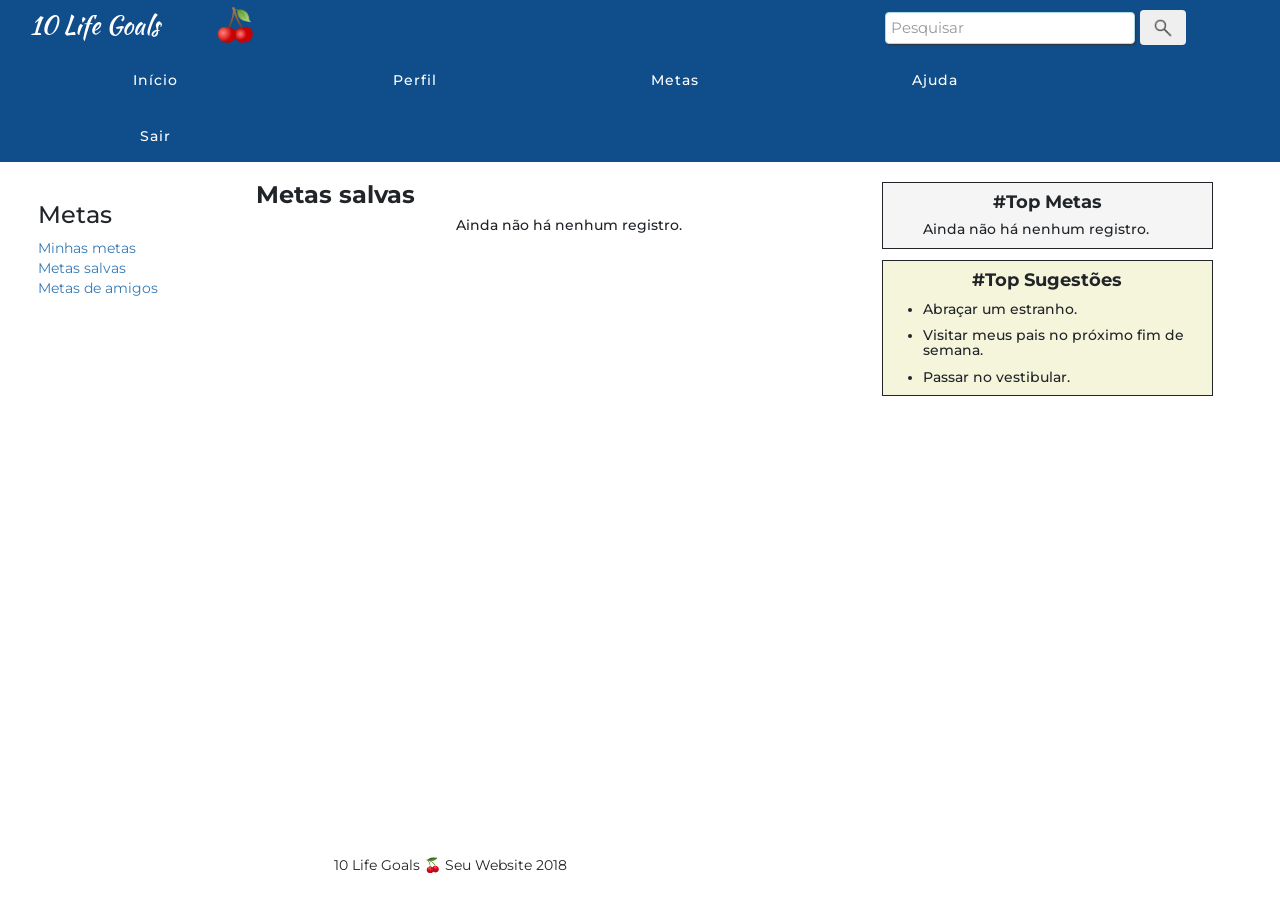
<file: front-end/salvas.html>
<!DOCTYPE html>
<html lang="pt-br">
<head>
    <meta charset="utf-8">
    <meta name="viewport" content="width=device-width, initial-scale=1, shrink-to-fit=no">
    <!--<meta name="viewport" content="width=device-width, initial-scale=1">-->
    <title>10 Life Goals - Metas Salvas</title>
    <link rel="icon" href="img/cerejas.png">
    
    <link rel="stylesheet" href="https://maxcdn.bootstrapcdn.com/bootstrap/4.0.0/css/bootstrap.min.css" integrity="sha384-Gn5384xqQ1aoWXA+058RXPxPg6fy4IWvTNh0E263XmFcJlSAwiGgFAW/dAiS6JXm" crossorigin="anonymous">
    <link rel="stylesheet" href="https://maxcdn.bootstrapcdn.com/bootstrap/3.3.7/css/bootstrap.min.css">
    
    
    <link href="https://fonts.googleapis.com/css?family=Montserrat:400,700" rel="stylesheet" type="text/css">
       <link href='https://fonts.googleapis.com/css?family=Kaushan+Script' rel='stylesheet' type='text/css'>
       <link href='https://fonts.googleapis.com/css?family=Droid+Serif:400,700,400italic,700italic' rel='stylesheet' type='text/css'>
       <link href='https://fonts.googleapis.com/css?family=Roboto+Slab:400,100,300,700' rel='stylesheet' type='text/css'>
    <link rel="stylesheet" href="css/salvas.css">
    
    <script type="text/javascript">
        $(function (){
          $('[data-toggle="popover"]').popover();
          })
    </script>
</head>
<body>
    <div class="contairner-fluid" ID="CONTENT">
        <nav class=" navbar-expand-lg navbar-default" id="mainNav">
            <div class="container-fluid" id="divNav">
                <div class="navbar-header">
                    <a class="navbar-brand js-scroll-trigger" href="">10 Life Goals<img alt="icone" src="img/cerejas.png"></a>

                    <button aria-controls="#navbar" aria-expanded="false" class="collapsed navbar-toggle" data-target="#navbar" data-toggle="collapse" type="button">
                        <span class="sr-only">Toggle navigation</span>
                        <span class="icon-bar"></span>
                        <span class="icon-bar"></span>
                        <span class="icon-bar"></span>
                    </button>
                </div>

                <form class="form-inline" id="divPesquisa" >
                  <input class="form-control mr-sm-2" type="text" id="txtPesquisa" placeholder="Pesquisar"/>
                  <BUTTON class="btn btn-outline-sucess my-2 my-sm-0"><img src="img/lupa.png" id="btnPesquisa"/></BUTTON>
                </form>

                <div class="collapse navbar-collapse" id="navbar" >
                    <ul class="nav navbar-nav navbar-right ml-auto">
                        <li class="nav-item ">
                            <a class="nav-link js-scroll-trigger" href="home2.html">Início</a>
                        </li>
                        <li class="nav-item">
                            <a class="nav-link js-scroll-trigger" href="perfil.html">Perfil</a>
                        </li>
                        <li class="nav-item">
                            <a class="nav-link js-scroll-trigger" href="metas.html">Metas</a>
                        </li>
                        <li class="nav-item">
                            <a class="nav-link js-scroll-trigger" href="tela-ajuda.html">Ajuda</a>
                        </li>
                        <li class="nav-item">
                            <a class="nav-link js-scroll-trigger" href="index.html">Sair</a>
                        </li>
                    </ul>
                </div>
            </div>
        </nav>
    </div>
    
    <div id>
        <div id="menuAlternativo">
            <h3>Metas</h3>
                <li><a href="metas.html">Minhas metas</a></li>
                <li><a href="salvas.html">Metas salvas</a></li>
                <li><a href="deamigos.html">Metas de amigos</a></li>
        </div>
        <div id="tudo">
            <div id="Perfil">
                <div id="topzeiros">
                    <div id="toplife">
                        <h4><strong><center>#Top Metas</center></strong></h4>
                        <ul>
                            <h5>Ainda não há nenhum registro.</h5>
                        </ul>
                    </div>
                    <div id="topsugses">
                        <h4><strong><center>#Top Sugestões</center></strong></h4>
                        <ul>
                            <li><h5>Abraçar um estranho.</h5></li>
                        </ul>

                        <ul>
                            <li><h5>Visitar meus pais no próximo fim de semana.</h5></li>
                        </ul>
                        <ul>
                            <li><h5>Passar no vestibular.</h5></li>
                        </ul>
                    </div>
                </div>
                
                <div id="feed">
                    <h3><strong>Metas salvas</strong></h3> 
                    <div id="part-feed">
                        <h5>Ainda não há nenhum registro.</h5>
                    </div>
                    
                </div>
                </div>
            </div>
    </div>
    
        <footer>
            <div class="container">
                <div class="row">
                    <div class="col-md-8">
                        <span class="cherries">10 Life Goals &#127826; Seu Website 2018</span>
                    </div>

                    <div class="col-md-4">
                                                             
                    </div>
                </div>
            </div>
        </footer>
    
    <!-- Bootstrap core JavaScript -->
                    <script src="vendor/jquery/jquery.min.js"></script>
                    <script src="vendor/bootstrap/js/bootstrap.bundle.min.js"></script>

                    <!-- Plugin JavaScript -->
                    <script src="vendor/jquery-easing/jquery.easing.min.js"></script>

                    <!-- Contact form JavaScript -->
                    <script src="js/jqBootstrapValidation.js"></script>
                    <script src="js/contact_me.js"></script>

                    <!-- Custom scripts for this template -->
                    <script src="js/agency.min.js"></script>
    </body>
</html>
</file>
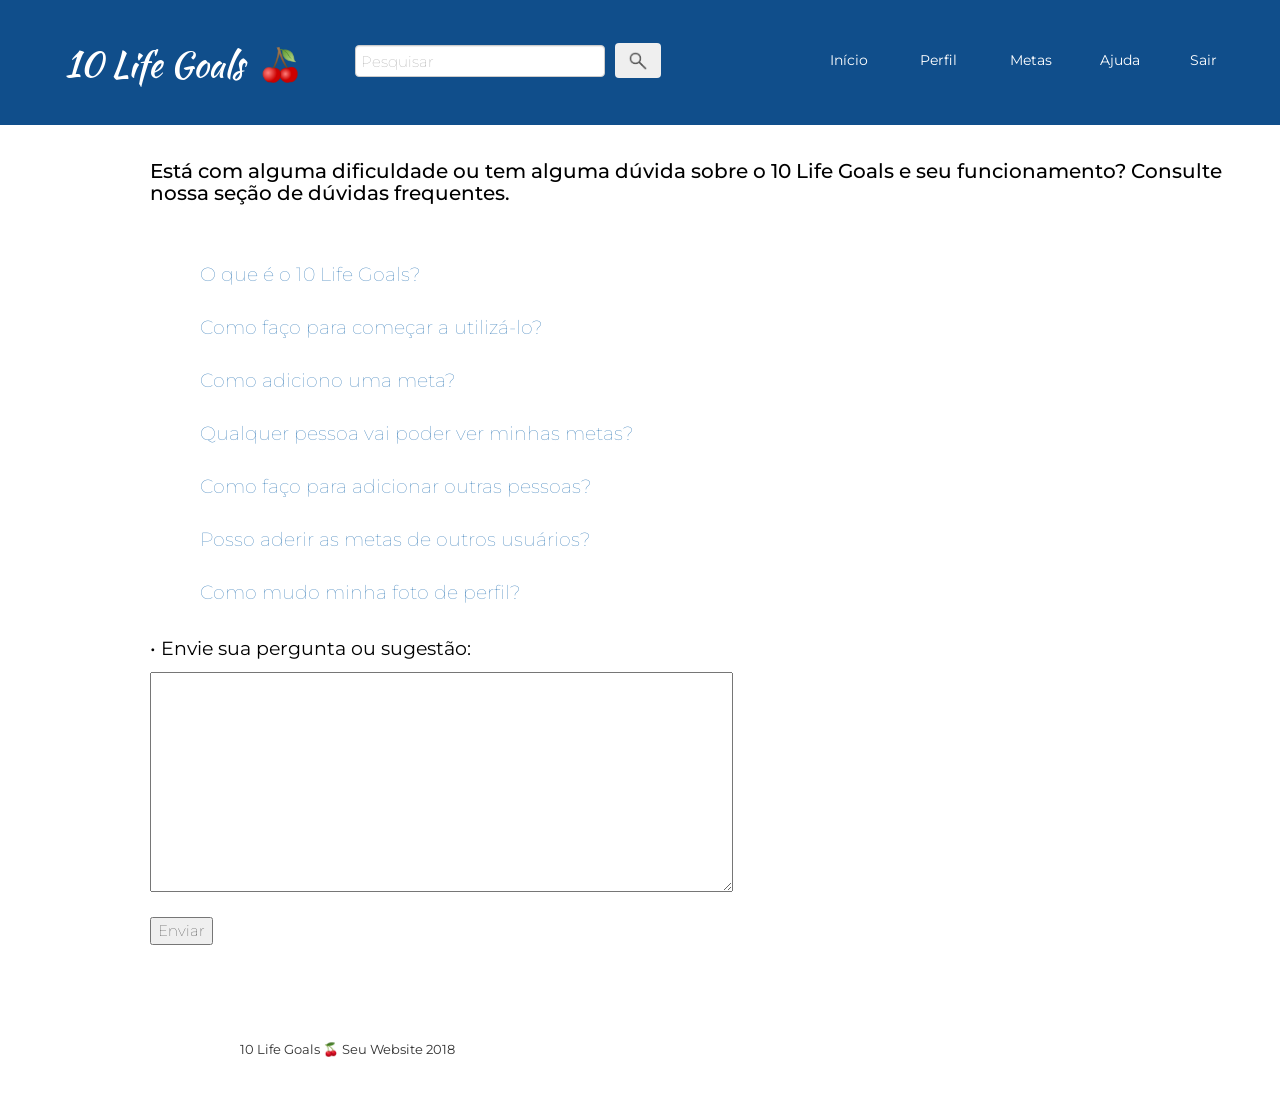
<file: front-end/tela-ajuda.html>
<!DOCTYPE HTML>
<html lang="pt-br">

    <head>
        <meta charset="utf-8">
        <meta name="viewport" content="widht = device-widht, initial-scale = 1">  
        <link rel="icon" href="img/cerejas.png">
        
        <title>10 Life Goals - Ajuda</title>
        
        <link href="https://fonts.googleapis.com/css?family=Montserrat:400,700" rel="stylesheet" type="text/css">
       <link href='https://fonts.googleapis.com/css?family=Kaushan+Script' rel='stylesheet' type='text/css'>
       <link href='https://fonts.googleapis.com/css?family=Droid+Serif:400,700,400italic,700italic' rel='stylesheet' type='text/css'>
       <link href='https://fonts.googleapis.com/css?family=Roboto+Slab:400,100,300,700' rel='stylesheet' type='text/css'>
        <link rel="stylesheet" href="https://maxcdn.bootstrapcdn.com/bootstrap/3.3.7/css/bootstrap.min.css">
        <script src="https://ajax.googleapis.com/ajax/libs/jquery/3.3.1/jquery.min.js"></script>
        <script src="https://maxcdn.bootstrapcdn.com/bootstrap/3.3.7/js/bootstrap.min.js"></script>
        <link rel="stylesheet" href="css/tela-ajuda.css">
        
    </head>
    
    <body>
        
        <div class="container-fluid">
        <nav class="navbar-expand-lg navbar-default" id="nav">
        <div id="navheader" class="navbar-header">
            <button id="menuresponsivo" type="button" class="navbar-toggle collapsed" data-toggle="collapse" data-target="#navbar" aria-expanded="false" aria-controls="navbar">
              <span class="sr-only">Toggle navigation</span>
              <span class="icon-bar"></span>
              <span class="icon-bar"></span>
              <span class="icon-bar"></span>
            </button>  
            <a id="logo" class="navbar-brand" href="">10 Life Goals<img alt="icone" src="img/cerejas.png"></a>
        </div>
            
            <form class="form-inline" id="divPesquisa">
              <input class="form-control mr-sm-2" type="text" id="txtPesquisa" placeholder="Pesquisar"/>
              <button id="botao" class="btn btn-outline-sucess my-2 my-sm-0"><img src="img/lupa.png" id="btnPesquisa" alt="pesquisar"/></button>
            </form>
        
            <div id="navbar" class="navbar-collapse collapse">
                <ul id="menu" class="nav navbar-nav navbar-right ml-auto">
                  <li><a class="nav-link js-scroll-trigger" href="index.html">Sair</a></li>
                  <li><a class="nav-link js-scroll-trigger" href="tela-ajuda.html">Ajuda</a></li>
                  <li><a class="nav-link js-scroll-trigger" href="metas.html">Metas</a></li>
                  <li><a class="nav-link js-scroll-trigger" href="perfil.html">Perfil</a></li>
                  <li><a class="nav-link js-scroll-trigger" href="home2.html">Início</a></li>
                </ul>
            </div>
        </nav>
        </div>  
        
        <div>
            <h1>Está com alguma dificuldade ou tem alguma dúvida sobre o 10 Life Goals e seu funcionamento? Consulte nossa seção de dúvidas frequentes.</h1><br/>
              <h2><a data-toggle="collapse" href="#pergunta1" aria-expanded="false" aria-controls="pergunta1">O que é o 10 Life Goals?</a></h2>
              <div class="collapse" id="pergunta1">10 Life Goals, ou 10 Metas de Vida, em português, é uma aplicação web para ajudar as pessoas a cumprirem metas através da dinâmica entre os usuários. O site veio para incentivar pessoas a darem o melhor de si.</div>
            
              <h2><a data-toggle="collapse" href="#pergunta2" aria-expanded="false" aria-controls="pergunta2">Como faço para começar a utilizá-lo?</a></h2>
            <div class="collapse" id="pergunta2">Basta realizar um <a href="">cadastro</a> no site. Você só precisa fazê-lo uma vez e nele você criará um nome de usuário e uma senha para poder fazer login quando quiser.</div>
            
              <h2><a data-toggle="collapse" href="#pergunta3" aria-expanded="false" aria-controls="pergunta3">Como adiciono uma meta?</a></h2>
            <div class="collapse" id="pergunta3">Clique em "Metas" no menu superior e você será direcionado ao espaço reservado às suas metas, em seguida clique em "Adicionar Meta". Lembre-se de que você só poderá adicionar novas metas quando cumprir todas as dez pendentes.</div>
            
            <h2><a data-toggle="collapse" href="#pergunta4" aria-expanded="false" aria-controls="pergunta4">Qualquer pessoa vai poder ver minhas metas?</a></h2>
            <div class="collapse" id="pergunta4">Não. Você pode controlar a privacidade de suas metas, quando ao criar uma meta, escolher se ela será pública ou privada. Caso escolha a opção "pública", ela será exibida para todos os seus amigos, caso contrário, apenas você poderá vê-la.</div>
              <h2><a data-toggle="collapse" href="#pergunta5" aria-expanded="false" aria-controls="pergunta5">Como faço para adicionar outras pessoas?</a></h2>
            <div class="collapse" id="pergunta5">Na tela de início, digite no campo de busca o nome de usuário de quem você procura e aperte "Enter", em seguida, clique sobre o nome do usuário que corresponder à sua busca e depois em "Solicitar amizade", e então será enviado para este usuário o seu convite de amizade.</div>
              <h2><a data-toggle="collapse" href="#pergunta6" aria-expanded="false" aria-controls="pergunta6">Posso aderir as metas de outros usuários?</a></h2>
            <div class="collapse" id="pergunta6">Sim, é só clicar em "salvar meta" na meta desejada que ela ficará salva no seu perfil. Porém, você só poderá cumprí-la quando concluir as dez metas que estiverem pendentes no momento.</div>
            
              <h2><a data-toggle="collapse" href="#pergunta7" aria-expanded="false" aria-controls="pergunta7">Como mudo minha foto de perfil?</a></h2>
            <div class="collapse" id="pergunta7">Basta clicar em 'Perfil' no menu superior que você será redirecionado ao seu perfil, e lá clicar em 'Alterar Foto do Perfil' no menu à esquerda.
            </div><br/>
            
            <div>
                <p>• Envie sua pergunta ou sugestão:</p>
                <textarea name="caixa" rows="10" cols="60" maxlength="500"></textarea><br/><br/>
                <input type="button" name="btnEnviar" value="Enviar">
            </div><br/><br/><br/>
            
        </div>
        <footer>
            <div class="container">
                <div class="row">
                    <div class="col-md-6">
                        <span class="hearts">10 Life Goals &#127826; Seu Website 2018</span>
                    </div>
                                
                        <div class="col-md-6">
                           
                
                        </div>
                </div>
            </div>
        </footer>
        
    </body>
</file>
<file: front-end/css/projeto.css>
body {
  overflow-x: hidden;
  font-family: 'Montserrat', 'Helvetica Neue', Helvetica, Arial, sans-serif;
}

p {
  line-height: 1.75;
}

a {
  color: #104E8B;
}

a:hover {
  color:#fed136;
}

.text-primary {
  color: #fed136 !important;
}

h1,
h2,
h3,
h5,
h6 {
  font-weight: 700;
  font-family: 'Montserrat', 'Helvetica Neue', Helvetica, Arial, sans-serif;
}

h4{
  font-weight: 700;
  font-family: 'Montserrat', 'Helvetica Neue', Helvetica, Arial, sans-serif;
  color:#104E8B;
}

section {
  padding: 100px 0;
}

section h2.section-heading {
  font-size: 40px;
  margin-top: 0;
  margin-bottom: 15px;
}

section h3.section-subheading {
  font-size: 16px;
  font-weight: 400;
  font-style: italic;
  margin-bottom: 75px;
  text-transform: none;
  font-family: 'Montserrat', 'Helvetica Neue', Helvetica, Arial, sans-serif;
  color: #104E8B;
}

@media (min-width: 768px) {
  section {
    padding: 150px 0;
  }
}

.btn {
  font-family: 'Montserrat', 'Helvetica Neue', Helvetica, Arial, sans-serif;
  font-weight: 700;
}

.btn-xl {
  font-size: 18px;
  padding: 20px 40px;
}

.btn-primary {
  background-color: #4F94CD;
  border-color: #4F94CD;
}

.btn-primary:active, .btn-primary:focus, .btn-primary:hover {
  background-color: #fed136 !important;
  border-color: #fed136 !important;
  color: white;
}

.btn-primary:active, .btn-primary:focus {
  box-shadow: 0 0 0 0.2rem rgba(254, 209, 55, 0.5) !important;
}

::-moz-selection {
  background: #fed136;
  text-shadow: none;
}

::selection {
  background: #fed136;
  text-shadow: none;
}



#mainNav {
  background-color:  #104E8B;
}

#mainNav .navbar-toggler {
  font-size: 35px;
  right: 0;
  padding: 13px;
  text-transform: uppercase;
  color: #fff;
  border: 0;
  background-color: #4F94CD;
  font-family: 'Kaushan Script', 'Helvetica Neue', Helvetica, Arial, cursive;
}

#mainNav .navbar-brand {
  font-size: 35px;
  color: #fff;
  font-family: 'Kaushan Script', 'Helvetica Neue', Helvetica, Arial, cursive;
}

#mainNav .navbar-brand.active, #mainNav .navbar-brand:active, #mainNav .navbar-brand:focus, #mainNav .navbar-brand:hover {
  color: #fed136;
  font-family: 'Kaushan Script', 'Helvetica Neue', Helvetica, Arial, cursive;
}

#mainNav .navbar-nav .nav-item .nav-link {
  font-size: 100%;
  font-weight: 500;
  padding: 0.75em 0;
  letter-spacing: 1px;
  color: white;
  font-family: 'Montserrat', 'Helvetica Neue', Helvetica, Arial, sans-serif;
}

#mainNav .navbar-nav .nav-item .nav-link.active, #mainNav .navbar-nav .nav-item .nav-link:hover {
  color: #fed136;
}

@media (min-width: 992px) {
  #mainNav {
    padding-top: 25px;
    padding-bottom: 25px;
    -webkit-transition: padding-top 0.3s, padding-bottom 0.3s;
    -moz-transition: padding-top 0.3s, padding-bottom 0.3s;
    transition: padding-top 0.3s, padding-bottom 0.3s;
    border: none;
    background-color:#104E8B ;
  }
  #mainNav .navbar-brand {
    font-size: 35px;
    -webkit-transition: all 0.3s;
    -moz-transition: all 0.3s;
    transition: all 0.3s;
  }
  #mainNav .navbar-nav .nav-item .nav-link {
    padding: 1.1em 1em !important;
  }
  #mainNav.navbar-shrink {
    padding-top: 0;
    padding-bottom: 0;
    background-color: #104E8B;
  }
  #mainNav.navbar-shrink .navbar-brand {
    font-size: 1.25em;
    padding: 12px 0;
  }
}

header.masthead {
  text-align: center;
  color: white;
  background-image: url("../img/cor.png");
  background-repeat: no-repeat;
  background-attachment: scroll;
  background-position: center center;
  -webkit-background-size: cover;
  -moz-background-size: cover;
  -o-background-size: cover;
  background-size: cover;
}

header.masthead .intro-text {
  padding-top: 150px;
  padding-bottom: 100px;
}

#icon{
    width: 50px;
     padding: 5px;
     margin-left: 0px;
     margin-top: 0px;
          
}

header.masthead .intro-text .intro-lead-in {
  font-size: 22px;
  font-style: italic;
  line-height: 22px;
  margin-bottom: 25px;
  font-family: 'Montserrat', 'Helvetica Neue', Helvetica, Arial, sans-serif;
  color: #212529;
}

header.masthead .intro-text .intro-heading {
  font-size: 50px;
  font-weight: 700;
  line-height: 50px;
  margin-bottom: 25px;
  color: #212529;
  font-family: 'Montserrat', 'Helvetica Neue', Helvetica, Arial, sans-serif;
}

@media (min-width: 768px) {
  header.masthead .intro-text {
    padding-top: 300px;
    padding-bottom: 200px;
  }
  header.masthead .intro-text .intro-lead-in {
    font-size: 40px;
    font-style: italic;
    line-height: 40px;
    margin-bottom: 25px;
    font-family: 'Montserrat', 'Helvetica Neue', Helvetica, Arial, sans-serif;
  }
  header.masthead .intro-text .intro-heading {
    font-size: 75px;
    font-weight: 700;
    line-height: 75px;
    margin-bottom: 50px;
    font-family: 'Montserrat', 'Helvetica Neue', Helvetica, Arial, sans-serif;
  }
}




.service-heading {
  margin: 15px 0;
  text-transform: none;
}

.timeline {
  position: relative;
  padding: 0;
  list-style: none;
}

.timeline:before {
  position: absolute;
  top: 0;
  bottom: 0;
  left: 40px;
  width: 2px;
  margin-left: -1.5px;
  content: '';
  background-color: #e9ecef;
}

.timeline > li {
  position: relative;
  min-height: 50px;
  margin-bottom: 50px;
}

.timeline > li:after, .timeline > li:before {
  display: table;
  content: ' ';
}

.timeline > li:after {
  clear: both;
}

.timeline > li .timeline-panel {
  position: relative;
  float: right;
  width: 100%;
  padding: 0 20px 0 100px;
  text-align: left;
}

.timeline > li .timeline-panel:before {
  right: auto;
  left: -15px;
  border-right-width: 15px;
  border-left-width: 0;
}

.timeline > li .timeline-panel:after {
  right: auto;
  left: -14px;
  border-right-width: 14px;
  border-left-width: 0;
}

.timeline > li .timeline-image {
  position: absolute;
  z-index: 100;
  left: 0;
  width: 80px;
  height: 80px;
  margin-left: 0;
  text-align: center;
  color: white;
  border: 7px solid #e9ecef;
  border-radius: 100%;
  background-color: #fed136;
}

.timeline > li .timeline-image h4 {
  font-size: 10px;
  line-height: 14px;
  margin-top: 12px;
}

.timeline > li.timeline-inverted > .timeline-panel {
  float: right;
  padding: 0 20px 0 100px;
  text-align: left;
}

.timeline > li.timeline-inverted > .timeline-panel:before {
  right: auto;
  left: -15px;
  border-right-width: 15px;
  border-left-width: 0;
}

.timeline > li.timeline-inverted > .timeline-panel:after {
  right: auto;
  left: -14px;
  border-right-width: 14px;
  border-left-width: 0;
}

.timeline > li:last-child {
  margin-bottom: 0;
}

.timeline .timeline-heading h4 {
  margin-top: 0;
  color: inherit;
}

.timeline .timeline-heading h4.subheading {
  text-transform: none;
}

.timeline .timeline-body > ul,
.timeline .timeline-body > p {
  margin-bottom: 0;
}

@media (min-width: 768px) {
  .timeline:before {
    left: 50%;
  }
  .timeline > li {
    min-height: 100px;
    margin-bottom: 100px;
  }
  .timeline > li .timeline-panel {
    float: left;
    width: 41%;
    padding: 0 20px 20px 30px;
    text-align: right;
    
  }
  .timeline > li .timeline-image {
    left: 50%;
    width: 100px;
    height: 100px;
    margin-left: -50px;
    
  }
  .timeline > li .timeline-image h4 {
    font-size: 13px;
    line-height: 18px;
    margin-top: 16px;
   
  }
  .timeline > li.timeline-inverted > .timeline-panel {
    float: right;
    padding: 0 30px 20px 20px;
    text-align: left;
  }
}

@media (min-width: 992px) {
  .timeline > li {
    min-height: 150px;
  }
  .timeline > li .timeline-panel {
    padding: 0 20px 20px;
  }
  .timeline > li .timeline-image {
    width: 150px;
    height: 150px;
    margin-left: -75px;
  }
  .timeline > li .timeline-image h4 {
    font-size: 18px;
    line-height: 26px;
    margin-top: 30px;
  }
  .timeline > li.timeline-inverted > .timeline-panel {
    padding: 0 20px 20px;
  }
}

@media (min-width: 1200px) {
  .timeline > li {
    min-height: 170px;
  }
  .timeline > li .timeline-panel {
    padding: 0 20px 20px 100px;
  }
  .timeline > li .timeline-image {
    width: 170px;
    height: 170px;
    margin-left: -85px;
  }
  .timeline > li .timeline-image h4 {
    margin-top: 40px;
  }
  .timeline > li.timeline-inverted > .timeline-panel {
    padding: 0 100px 20px 20px;
  }
}

#circulo{
    background-color: #104E8B;
        
}


footer {
  padding: 25px 0;
  text-align: center;
}

footer span.hearts {
  
  font-size: 90%;
  line-height: 40px;
  text-transform: none;
  font-family: 'Montserrat', 'Helvetica Neue', Helvetica, Arial, sans-serif;
}



ul.social-buttons {
  margin-bottom: 0;
}

ul.social-buttons li a {
  font-size: 20px;
  line-height: 40px;
  display: block;
  width: 40px;
  height: 40px;
  -webkit-transition: all 0.3s;
  -moz-transition: all 0.3s;
  transition: all 0.3s;
  color: white;
  border-radius: 100%;
  outline: none;
  background-color: #212529;
}

ul.social-buttons li a:active, ul.social-buttons li a:focus, ul.social-buttons li a:hover {
  background-color: #fed136;
}
</file>
<file: front-end/css/metasamigos.css>
body{
     margin: 0;
   font-family: 'Montserrat', 'Helvetica Neue', Helvetica, Arial, sans-serif;
     color: #212529;
            }
           
           .navbar-default{
               /*background-color: #FBD7A1;*/
               background-color: #104E8B;
           }

    .navbar-right .nav-item .nav-link {
  font-size: 100%;
  font-weight: 500;
  padding: 0.75em 0;
  letter-spacing: 1px;
  color: white;
  font-family: 'Montserrat', 'Helvetica Neue', Helvetica, Arial, sans-serif;
}

.navbar-toggler {
  font-size: 20px;
  right: 0;
  padding: 13px;
  text-transform: uppercase;
  color: white;
  border: 0;
  background-color: #4F94CD;
  font-family: 'Montserrat', 'Helvetica Neue', Helvetica, Arial, sans-serif;
}
 .navbar-right .nav-item .nav-link.active{
        color:  #fed136;
    }

    .navbar-right .nav-item .nav-link:hover {
        color:  #fed136;
    }
    #divNav > .navbar-header > .navbar-brand:hover {
        color: #fec503;
    }
.navbar-brand {
  color: white;
    font-size: 35px;
  font-family: 'Kaushan Script', 'Helvetica Neue', Helvetica, Arial, cursive;
}.navbar-toggler {
  font-size: 12px;
  right: 0;
  padding: 13px;
  text-transform: uppercase;
  color: white;
  border: 0;
  background-color: #fed136;
  font-family: 'Montserrat', 'Helvetica Neue', Helvetica, Arial, sans-serif;
}
#text{
    font-size: 24px;
}
#textoS{
    font-size: 24px;
}

.navbar-nav .nav-item .nav-link {
    padding: 1.1em 1em !important;
  }

.navbar-toggler {
 font-size: 12px;
 right: 0;
 padding: 13px;
 text-transform: uppercase;
 color: white;
 border: 0;
 background-color: #4F94CD;
 font-family: 'Montserrat', 'Helvetica Neue', Helvetica, Arial, sans-serif;
}

.navbar-header .navbar-brand{ 
    color: white}
.navbar-brand {
    font-size: 1.75em;
    -webkit-transition: all 0.3s;
    -moz-transition: all 0.3s;
    transition: all 0.3s;
  }
           
           .navbar-right li{
               width: 250px;
               text-align: center;
               margin-top: 5px;
               margin-right: 10px;
               
           }
           .navbar-right li a{
                margin: 0;
                font-size: 17px;
            }
            
            a img{
               width: 50px;
               padding: 5px;
              margin-left: 180px;
               margin-top: -35px;
           }
            #divPesquisa{
              width: 320px;
              margin-right: 60px;
             margin-left: 500px;
              margin-top: 10px;
              float:right;
              height:35px; 
                
            }

            #txtPesquisa{
              padding-left:5px;
              font-size:15px;
              height:32px;
              width:250px;
            }

            #btnPesquisa{
                width: 20px;
            
            }
#menuAlternativo{
    float: left;
    margin-left: 3%;
    width: 13%;
    height: auto;
    list-style-type: none;
}

#Perfil{
    font-size: 90%;
}

input[type=text]{   
    border-radius:4px;
    -moz-border-radius:4px;
    -webkit-border-radius:4px;
    box-shadow: 1px 1px 2px #333333;    
    -moz-box-shadow: 1px 1px 2px #333333;
    -webkit-box-shadow: 1px 1px 2px #333333;
    background: white; 
    border:1px solid lightblue;
    width:80%;
    height: 30%;
    font-size: 15px;
}

#topzeiros{
    float: right;
    margin-right: 3%;
    padding-bottom: 30%;
}

#toplife{
    background-color: whitesmoke;
    border: solid thin;
    width: 90%;
    height: auto;
}

#topsugses{
    list-style-type: lower-greek;
    margin-top: 3%;
    background-color: beige;
    border: solid thin;
    width: 90%;
    height: auto;
}

#tudo{
    position: relative;
    margin-left: 20%;
    height: auto;
    width: 80%;
}
 

#part-feed{
    width: auto;
    height: auto;
    text-align: center;
}

            
footer {
  padding: 25px 0;
  text-align: center;
  
position: absolute;
    width: 100%;
    bottom: 0;
}
</file>
<file: front-end/css/home2.css>
body{
        margin: 0;
        font-family: 'Montserrat', 'Helvetica Neue', Helvetica, Arial, sans-serif;
        color: #212529;
    }

    .navbar-default{
       /*background-color: #FBD7A1;*/
       background-color: #104E8B;
    }

    .navbar-right .nav-item .nav-link {
        font-size: 100%;
        font-weight: 500;
        padding: 0.75em 0;
        letter-spacing: 1px;
        color: white;
        font-family: 'Montserrat', 'Helvetica Neue', Helvetica, Arial, sans-serif;
    }

   .navbar-toggler {
  font-size: 35px;
  right: 0;
  padding: 13px;
  text-transform: uppercase;
  color: #fff;
  border: 0;
  background-color: #4F94CD;
  font-family: 'Kaushan Script', 'Helvetica Neue', Helvetica, Arial, cursive;
}
    .navbar-right .nav-item .nav-link.active{
        color:  #fed136;
    }

    .navbar-right .nav-item .nav-link:hover {
        color:  #fed136;
    }
    #divNav > .navbar-header > .navbar-brand:hover {
        color: #fec503;
    }
    .navbar-brand {
        color: white;
        font-size: 35px;
        font-family: 'Kaushan Script', 'Helvetica Neue', Helvetica, Arial, cursive;
        margin-left: 80px;
        margin-top: 20px;
    }
    #text{
        font-size: 24px;
    }
    #textoS{
        font-size: 24px;
    }

    .navbar-right .nav-item .nav-link {
        padding: 1.1em 1em !important;
    }



    .navbar-header .navbar-brand{ 
        color: white
    }

    .navbar-brand {
        font-size: 1.75em;
        -webkit-transition: all 0.3s;
        -moz-transition: all 0.3s;
        transition: all 0.3s;
    }

    .navbar-right li{
       width: 250px;
       text-align: center;
       margin-top: 10px;
       margin-right: 10px;

    }
    .navbar-right li a{
        margin: 0;
        font-size: 17px;
    }

    a img{
       width: 50px;
       padding: 5px;
      margin-left: 130px;
       margin-top: -35px;
    }
    #divPesquisa{
              width: 320px;
              margin-right: 60px;
             margin-left: 500px;
              margin-top: 10px;
              float:right;
              height:35px; 
                
            }

            #txtPesquisa{
              padding-left:5px;
              font-size:15px;
              height:32px;
              width:250px;
            }

            #btnPesquisa{
                width: 20px;
            }
    #mais{
        width: 20px;

    }

    #btnAdicionaS{
        margin-left: 410px;
        margin-top: -25px;
        padding-top: 2px;
        padding-left: 2px;
        padding-right: 2px;
        padding-bottom: 2px;
    }
    #btnAdicionaT{
         margin-left: 410px;
        margin-top: -125px;
        padding-top: 2px;
        padding-left: 2px;
        padding-right: 2px;
        padding-bottom: 2px;
    }

    #linha-vert{
        height: 400px;  
        margin-top: -10px;

            /*#423642 rgb(157, 154, 150);*/
    }

    #sugestoesUsuarios{
        text-align: center;

      /* display: flex;*/

    }   

    #sugUsuario, #sugSite{
        background-color: #ad74ad  ;
    /**/
        width: 400px;
        height: 40px;
        font-size: 16px;
        text-align: center;
        margin-bottom: 3%;
        margin-left: 8%;
    }



    #msg{
        font-size: 25px;
        position: absolute;
        left: 150px;
        top: 100px;
    }

   footer {
  padding: 25px 0;
  text-align: center;
position: absolute;
    width: 100%;
    bottom: 0;
}

    footer span.hearts {
        font-size: 90%;
        line-height: 40px;
        text-transform: none;
        font-family: 'Montserrat', 'Helvetica Neue', Helvetica, Arial, sans-serif;
    }
</file>
<file: front-end/css/metas.css>
body{
     margin: 0;
   font-family: 'Montserrat', 'Helvetica Neue', Helvetica, Arial, sans-serif;
     color: #212529;
            }
           
           .navbar-default{
               /*background-color: #FBD7A1;*/
               background-color: #104E8B;
           }

    .navbar-right .nav-item .nav-link {
  font-size: 100%;
  font-weight: 500;
  padding: 0.75em 0;
  letter-spacing: 1px;
  color: white;
  font-family: 'Montserrat', 'Helvetica Neue', Helvetica, Arial, sans-serif;
}

.navbar-toggler {
  font-size: 20px;
  right: 0;
  padding: 13px;
  text-transform: uppercase;
  color: white;
  border: 0;
  background-color: #4F94CD;
  font-family: 'Montserrat', 'Helvetica Neue', Helvetica, Arial, sans-serif;
}
 .navbar-right .nav-item .nav-link.active{
        color:  #fed136;
    }

    .navbar-right .nav-item .nav-link:hover {
        color:  #fed136;
    }
    #divNav > .navbar-header > .navbar-brand:hover {
        color: #fec503;
    }
.navbar-brand {
  color: white;
    font-size: 35px;
  font-family: 'Kaushan Script', 'Helvetica Neue', Helvetica, Arial, cursive;
}.navbar-toggler {
  font-size: 12px;
  right: 0;
  padding: 13px;
  text-transform: uppercase;
  color: white;
  border: 0;
  background-color: #fed136;
  font-family: 'Montserrat', 'Helvetica Neue', Helvetica, Arial, sans-serif;
}
#text{
    font-size: 24px;
}
#textoS{
    font-size: 24px;
}

.navbar-nav .nav-item .nav-link {
    padding: 1.1em 1em !important;
  }

.navbar-toggler {
 font-size: 12px;
 right: 0;
 padding: 13px;
 text-transform: uppercase;
 color: white;
 border: 0;
 background-color: #4F94CD;
 font-family: 'Montserrat', 'Helvetica Neue', Helvetica, Arial, sans-serif;
}

.navbar-header .navbar-brand{ 
    color: white}
.navbar-brand {
    font-size: 1.75em;
    -webkit-transition: all 0.3s;
    -moz-transition: all 0.3s;
    transition: all 0.3s;
  }
           
           .navbar-right li{
               width: 250px;
               text-align: center;
               margin-top: 5px;
               margin-right: 10px;
               
           }
           .navbar-right li a{
                margin: 0;
                font-size: 17px;
            }
            
            a img{
               width: 50px;
               padding: 5px;
              margin-left: 180px;
               margin-top: -35px;
           }
            #divPesquisa{
              width: 320px;
              margin-right: 60px;
             margin-left: 500px;
              margin-top: 10px;
              float:right;
              height:35px; 
                
            }

            #txtPesquisa{
              padding-left:5px;
              font-size:15px;
              height:32px;
              width:250px;
            }

            #btnPesquisa{
                width: 20px;
            }
 
#menuAlternativo{
    float: left;
    margin-left: 3%;
    width: 13%;
    height: auto;
    list-style-type: none;

}

input[type=text]{   
    border-radius:4px;
    -moz-border-radius:4px;
    -webkit-border-radius:4px;
    box-shadow: 1px 1px 2px lightgrey;    
    -moz-box-shadow: 1px 1px 2px lightgrey;
    -webkit-box-shadow: 1px 1px 2px lightgrey;
    background: white; 
    border:1px solid lightgrey;
    width:60%;
    height: 100%;
    font-size: 90%;
}

#tudo{
    margin-left: 20%;
    width: 60%;
    height: auto;
}

            
footer {
  padding: 25px 0;
  text-align: center;
position: absolute;
    width: 100%;
    bottom: 0;
}
</file>
<file: front-end/css/outro-usuario.css>
body{
    margin: 0;
}

.container-fluid{
    background-color: #104E8B;
}

.container-fluid > #nav{
    background-color: #104E8B;
}
            
#nav > .navbar-header > .navbar-brand{
    text-decoration: none;
    font-family: 'Kaushan Script', 'Helvetica Neue', Helvetica, Arial, cursive;
    margin: 35px;
    margin-top: 40px;
    font-size: 35px;
    font-weight: 550;    
    color: #fff;
}

#nav > .navbar-header > .navbar-brand :hover{
    color: #fed136;
}
           
#menu{
    list-style: none;
    font-family: 'Montserrat', 'Helvetica Neue', Helvetica, Arial, sans-serif;
}
             
#menu li{
    float: right;
    width: 90px;
    margin-top: 35px; 
}

#menu li :hover{
    color: #fed136;
}

#menu li a{
    margin: 0;
    text-decoration: none;
    color: #fff;
    font-size: 100%;
    font-weight: 500;
}
        
a img{
     width: 50px;
     padding: 5px;
     margin-left: 190px;
     margin-top: -45px;
}

#divPesquisa{
     width: 320px;
     margin-right: 0px;
     margin-left: 0px;
     margin-top: 55px;
     float:left;
     height:35px;  
     margin-top: 45px;
}

#txtPesquisa{
     padding-left:5px;
     font-size:15px;    
     height:32px;
     width:250px;
}

#btnPesquisa{
     width: 20px;
}

#menuresponsivo{
     font-size: 12px;
     right: 0;
     padding: 13px;
     text-transform: uppercase;
     color: white;
     border: 0;
     background-color: #4F94CD;
     font-family: 'Montserrat', 'Helvetica Neue', Helvetica, Arial, sans-serif;
}

#menuresponsivo > .icon-bar{
    position: relative;
}
        
#perfil{
     margin-left: 30px;
     margin-top: 20px;
}

#icone-user{
     width: 200px;
     margin-left: 20px;
}
        
section{
     font-family: 'Montserrat', 'Helvetica Neue', Helvetica, Arial, sans-serif;     
}

h5 b{
    margin-left: 60px;
}

#lista-amigos{
    margin-left: 35px;
    text-decoration: underline;
    font-weight: bold;
}

#semamigos{
    margin-left: -1100px;
}
 #linha-vert{
     height: 500px;  
     border-left: 2px solid;
     margin-top: -400px;
     margin-left: 290px;
     color: rgb(157, 154, 150);
}
        
#metas{
     font-family: 'Montserrat', 'Helvetica Neue', Helvetica, Arial, sans-serif;
     margin-top: -500px;
     margin-left: 350px;
}

#solicitar{
    font-weight: bold;
    float: right;
    margin-right: 70px;
    margin-top: -40px;
    border-radius: 5px;
    width: 150px;
    height: 30px;
}

/*
#buscar {
     width: 200px;
     position: relative;
     height: 10px;
}*/

#caixatexto {
    font-family: 'Montserrat', 'Helvetica Neue', Helvetica, Arial, sans-serif;
    width: 250px;
    padding-left: 60px;
    margin-top: 50px;
    margin-left: 30px;
    height: 30px;
    border-radius: 10px;
    border-bottom-color: white;
    border-left-color: white;
}

#caixatexto, #pesquisar {
    padding: 10px;
}

#pesquisar{
    position: absolute;   
    top: 0; 
    left: 0;
    background: none;
    border: none;
    margin-left: 600px;
    margin-top: 45px;
}

footer {
   padding: 25px 0;
   text-align: center;
   margin-top: 200px;
}

footer span {
   font-size: 90%;
   line-height: 40px;
   text-transform: none;
   font-family: 'Montserrat', 'Helvetica Neue', Helvetica, Arial, sans-serif;
}
</file>
<file: front-end/css/perfil.css>
body{
     margin: 0;
   font-family: 'Montserrat', 'Helvetica Neue', Helvetica, Arial, sans-serif;
     color: #212529;
            }
           
           .navbar-default{
               /*background-color: #FBD7A1;*/
               background-color: #104E8B;
           }

    .navbar-right .nav-item .nav-link {
  font-size: 100%;
  font-weight: 500;
  padding: 0.75em 0;
  letter-spacing: 1px;
  color: white;
  font-family: 'Montserrat', 'Helvetica Neue', Helvetica, Arial, sans-serif;
}

.navbar-toggler {
  font-size: 20px;
  right: 0;
  padding: 13px;
  text-transform: uppercase;
  color: white;
  border: 0;
  background-color: #4F94CD;
  font-family: 'Montserrat', 'Helvetica Neue', Helvetica, Arial, sans-serif;
}
 .navbar-right .nav-item .nav-link.active{
        color:  #fed136;
    }

    .navbar-right .nav-item .nav-link:hover {
        color:  #fed136;
    }
    #divNav > .navbar-header > .navbar-brand:hover {
        color: #fec503;
    }
.navbar-brand {
  color: white;
    font-size: 35px;
  font-family: 'Kaushan Script', 'Helvetica Neue', Helvetica, Arial, cursive;
}.navbar-toggler {
  font-size: 12px;
  right: 0;
  padding: 13px;
  text-transform: uppercase;
  color: white;
  border: 0;
  background-color: #fed136;
  font-family: 'Montserrat', 'Helvetica Neue', Helvetica, Arial, sans-serif;
}
#text{
    font-size: 24px;
}
#textoS{
    font-size: 24px;
}

.navbar-nav .nav-item .nav-link {
    padding: 1.1em 1em !important;
  }

.navbar-toggler {
 font-size: 12px;
 right: 0;
 padding: 13px;
 text-transform: uppercase;
 color: white;
 border: 0;
 background-color: #4F94CD;
 font-family: 'Montserrat', 'Helvetica Neue', Helvetica, Arial, sans-serif;
}

.navbar-header .navbar-brand{ 
    color: white}
.navbar-brand {
    font-size: 1.75em;
    -webkit-transition: all 0.3s;
    -moz-transition: all 0.3s;
    transition: all 0.3s;
  }
           
           .navbar-right li{
               width: 250px;
               text-align: center;
               margin-top: 5px;
               margin-right: 10px;
               
           }
           .navbar-right li a{
                margin: 0;
                font-size: 17px;
            }

            #divPesquisa{
              width: 320px;
              margin-right: 60px;
             margin-left: 500px;
              margin-top: 10px;
              float:right;
              height:35px; 
                
            }

            #txtPesquisa{
              padding-left:5px;
              font-size:15px;
              height:32px;
              width:250px;
            }

            #btnPesquisa{
                width: 20px;
            }


#menuAlternativo{
    float: left;
    margin-left: 3%;
    width: 13%;
    height: auto;
    list-style-type: none;

}

#Perfil{
    margin-top: 3%;
    font-size: 90%;
}

table{
    width: 50%;
}

input[type=text]{   
    border-radius:4px;
    -moz-border-radius:4px;
    -webkit-border-radius:4px;
    box-shadow: 1px 1px 2px #333333;    
    -moz-box-shadow: 1px 1px 2px #333333;
    -webkit-box-shadow: 1px 1px 2px #333333;
    background: white; 
    border:1px solid lightblue;
    width:80%;
    height: 30%;
    font-size: 15px;
}

#topzeiros{
    float: right;
    margin-right: 3%;
}

#toplife{
    background-color: whitesmoke;
    border: solid thin;
    width: 90%;
    height: auto;
}

#topsugses{
    list-style-type: lower-greek;
    margin-top: 3%;
    background-color: beige;
    border: solid thin;
    width: 90%;
    height: auto;
}

#tudo{
    margin-left: 20%;
}
 
#feed{
    margin-top: 3%;
    border: solid thin;
    border-color: black;
    width: 60%;
}

#part-feed{
    width: 100%;
    height: auto;
    text-align: center;
}

            
footer {
  padding: 25px 0;
  text-align: center;
position: absolute;
    width: 100%;
    bottom: 0;
}
</file>
<file: front-end/css/salvas.css>
body{
     margin: 0;
   font-family: 'Montserrat', 'Helvetica Neue', Helvetica, Arial, sans-serif;
     color: #212529;
            }
           
           .navbar-default{
               /*background-color: #FBD7A1;*/
               background-color: #104E8B;
           }

    .navbar-right .nav-item .nav-link {
  font-size: 100%;
  font-weight: 500;
  padding: 0.75em 0;
  letter-spacing: 1px;
  color: white;
  font-family: 'Montserrat', 'Helvetica Neue', Helvetica, Arial, sans-serif;
}

.navbar-toggler {
  font-size: 20px;
  right: 0;
  padding: 13px;
  text-transform: uppercase;
  color: white;
  border: 0;
  background-color: #4F94CD;
  font-family: 'Montserrat', 'Helvetica Neue', Helvetica, Arial, sans-serif;
}
 .navbar-right .nav-item .nav-link.active{
        color:  #fed136;
    }

    .navbar-right .nav-item .nav-link:hover {
        color:  #fed136;
    }
    #divNav > .navbar-header > .navbar-brand:hover {
        color: #fec503;
    }
.navbar-brand {
  color: white;
    font-size: 35px;
  font-family: 'Kaushan Script', 'Helvetica Neue', Helvetica, Arial, cursive;
}.navbar-toggler {
  font-size: 12px;
  right: 0;
  padding: 13px;
  text-transform: uppercase;
  color: white;
  border: 0;
  background-color: #fed136;
  font-family: 'Montserrat', 'Helvetica Neue', Helvetica, Arial, sans-serif;
}
#text{
    font-size: 24px;
}
#textoS{
    font-size: 24px;
}

.navbar-nav .nav-item .nav-link {
    padding: 1.1em 1em !important;
  }

.navbar-toggler {
 font-size: 12px;
 right: 0;
 padding: 13px;
 text-transform: uppercase;
 color: white;
 border: 0;
 background-color: #4F94CD;
 font-family: 'Montserrat', 'Helvetica Neue', Helvetica, Arial, sans-serif;
}

.navbar-header .navbar-brand{ 
    color: white}
.navbar-brand {
    font-size: 1.75em;
    -webkit-transition: all 0.3s;
    -moz-transition: all 0.3s;
    transition: all 0.3s;
  }
           
           .navbar-right li{
               width: 250px;
               text-align: center;
               margin-top: 5px;
               margin-right: 10px;
               
           }
           .navbar-right li a{
                margin: 0;
                font-size: 17px;
            }
            
            a img{
               width: 50px;
               padding: 5px;
              margin-left: 180px;
               margin-top: -35px;
           }
            #divPesquisa{
              width: 320px;
              margin-right: 60px;
             margin-left: 500px;
              margin-top: 10px;
              float:right;
              height:35px; 
                
            }

            #txtPesquisa{
              padding-left:5px;
              font-size:15px;
              height:32px;
              width:250px;
            }

            #btnPesquisa{
                width: 20px;
            }

#menuAlternativo{
    float: left;
    margin-left: 3%;
    width: 13%;
    height: auto;
    list-style-type: none;
}

#Perfil{
    font-size: 90%;
}

input[type=text]{   
    border-radius:4px;
    -moz-border-radius:4px;
    -webkit-border-radius:4px;
    box-shadow: 1px 1px 2px #333333;    
    -moz-box-shadow: 1px 1px 2px #333333;
    -webkit-box-shadow: 1px 1px 2px #333333;
    background: white; 
    border:1px solid lightblue;
    width:80%;
    height: 30%;
    font-size: 15px;
}

#topzeiros{
    float: right;
    margin-right: 3%;
    padding-bottom: 30%;
}

#toplife{
    background-color: whitesmoke;
    border: solid thin;
    width: 90%;
    height: auto;
}

#topsugses{
    list-style-type: lower-greek;
    margin-top: 3%;
    background-color: beige;
    border: solid thin;
    width: 90%;
    height: auto;
}

#tudo{
    position: relative;
    margin-left: 20%;
    height: auto;
    width: 80%;
}
 

#part-feed{
    width: auto;
    height: auto;
    text-align: center;
}

            
footer {
  padding: 25px 0;
  text-align: center;
 
position: absolute;
    width: 100%;
    bottom: 0;
}
</file>
<file: front-end/css/tela-ajuda.css>
body{
    margin: 0;
}
           
.container-fluid{
    background-color: #104E8B;
}

.navbar-expand-lg{
    background-color: #104E8B;
}
            
.navbar-header > .navbar-brand{
    text-decoration: none;
    font-family: 'Kaushan Script', 'Helvetica Neue', Helvetica, Arial, cursive;
    margin: 35px;
    margin-top: 40px;
    font-size: 35px;
    font-weight: 550;    
    color: #fff;
}

.navbar-header > .navbar-brand :hover{
    color: #fed136;
}

#menu{
    list-style: none;
    font-family: 'Montserrat', 'Helvetica Neue', Helvetica, Arial, sans-serif;
}
           
#menu li{
    float: right;
    width: 90px;
    margin-top: 35px; 
}
            
#menu li :hover{
    color: #fed136;
}

#menu li a{
    margin: 0;
    text-decoration: none;
    color: #fff;
    font-size: 100%;
    
}

#divPesquisa{
     width: 320px;
     margin-left: -150px;
     margin-top: 55px;
     float:left;
     height:35px;  
     margin-top: 45px;
}

#txtPesquisa{
     padding-left:5px;
     font-size:15px;    
     height:32px;
     width:250px;
}

#botao{
     margin-left: 410px;
    margin-top: -55px;
}

#btnPesquisa{
     width: 20px;
}
            
h1{
    font-family: 'Montserrat', 'Helvetica Neue', Helvetica, Arial, sans-serif;
    margin-top: 35px;
    margin-left: 150px;
    font-size: 20px;
    color: black;
}
           
p{
   font-family: 'Montserrat', 'Helvetica Neue', Helvetica, Arial, sans-serif;  
   margin-left: 150px;
   font-size: 19px; 
   color: black;
}
           
h2 a{
   font-family: 'Montserrat', 'Helvetica Neue', Helvetica, Arial, sans-serif;
   font-weight: 100;
   margin-left: 200px;
   font-size: 19px;
}
           
a img{
   width: 50px;
   padding: 5px;
   margin-left: 190px;
   margin-top: -35px;
}
           
textarea{
   margin-left: 150px;
   font-family: 'Montserrat', 'Helvetica Neue', Helvetica, Arial, sans-serif;
   font-size: 15px;
}
          
p img{
   width: 400px;
   padding: 5px;
   margin-left: 700px;
   margin-top: -150px;
}
           
input{
   font-size: 15px;
   font-weight: 100;
   margin-left: 150px;
   font-family: 'Montserrat', 'Helvetica Neue', Helvetica, Arial, sans-serif;
}
           
#pergunta1, #pergunta2, #pergunta3, #pergunta4, #pergunta5, #pergunta6, #pergunta7{
   font-size: 18px;
   font-family: 'Montserrat', 'Helvetica Neue', Helvetica, Arial, sans-serif;
   margin-left: 200px;
   margin-right: 250px;
}
            
footer {
   padding: 25px 0;
   text-align: center;
}

footer span.hearts {
   font-size: 90%;
   line-height: 40px;
   text-transform: none;
   font-family: 'Montserrat', 'Helvetica Neue', Helvetica, Arial, sans-serif;
}
            
#menuresponsivo{
   font-size: 12px;
   right: 0;
   padding: 13px;
   text-transform: uppercase;
   color: white;
   border: 0;
   background-color: #4F94CD;
   font-family: 'Montserrat', 'Helvetica Neue', Helvetica, Arial, sans-serif;
}
</file>
